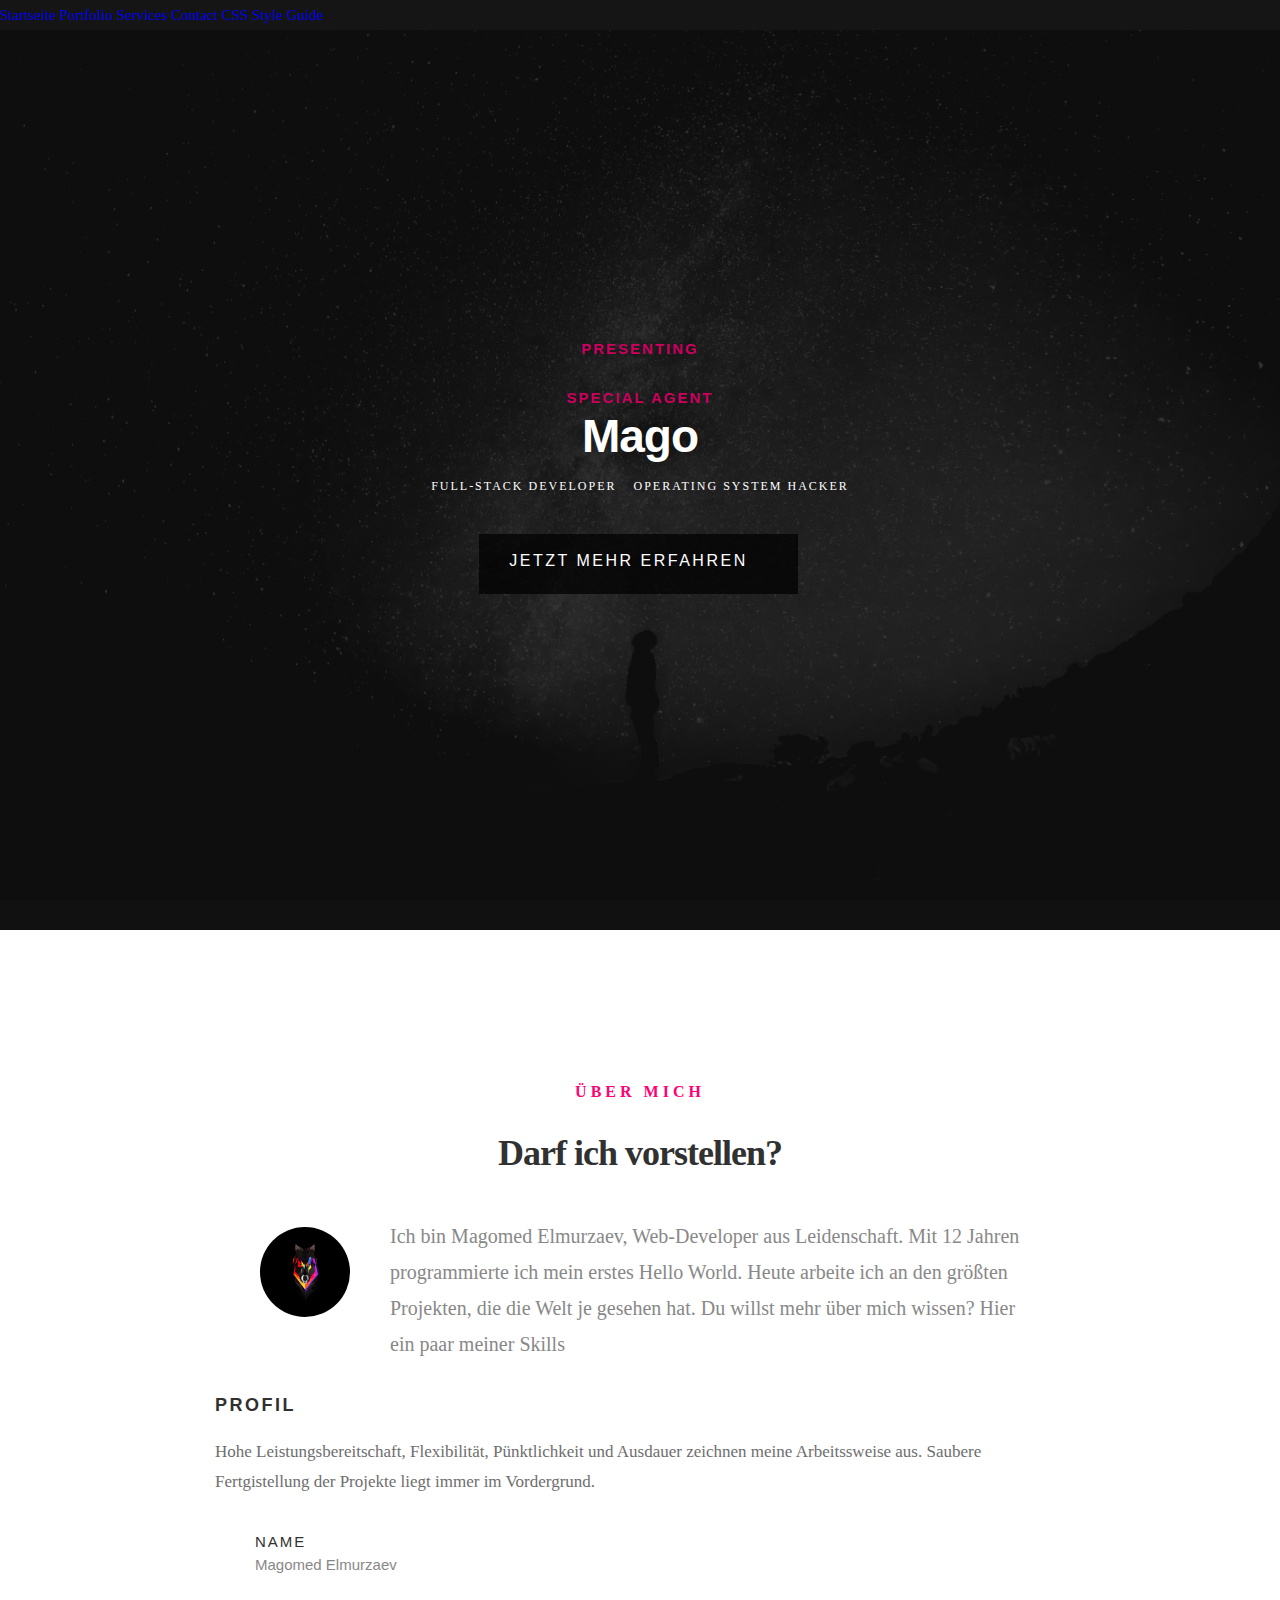
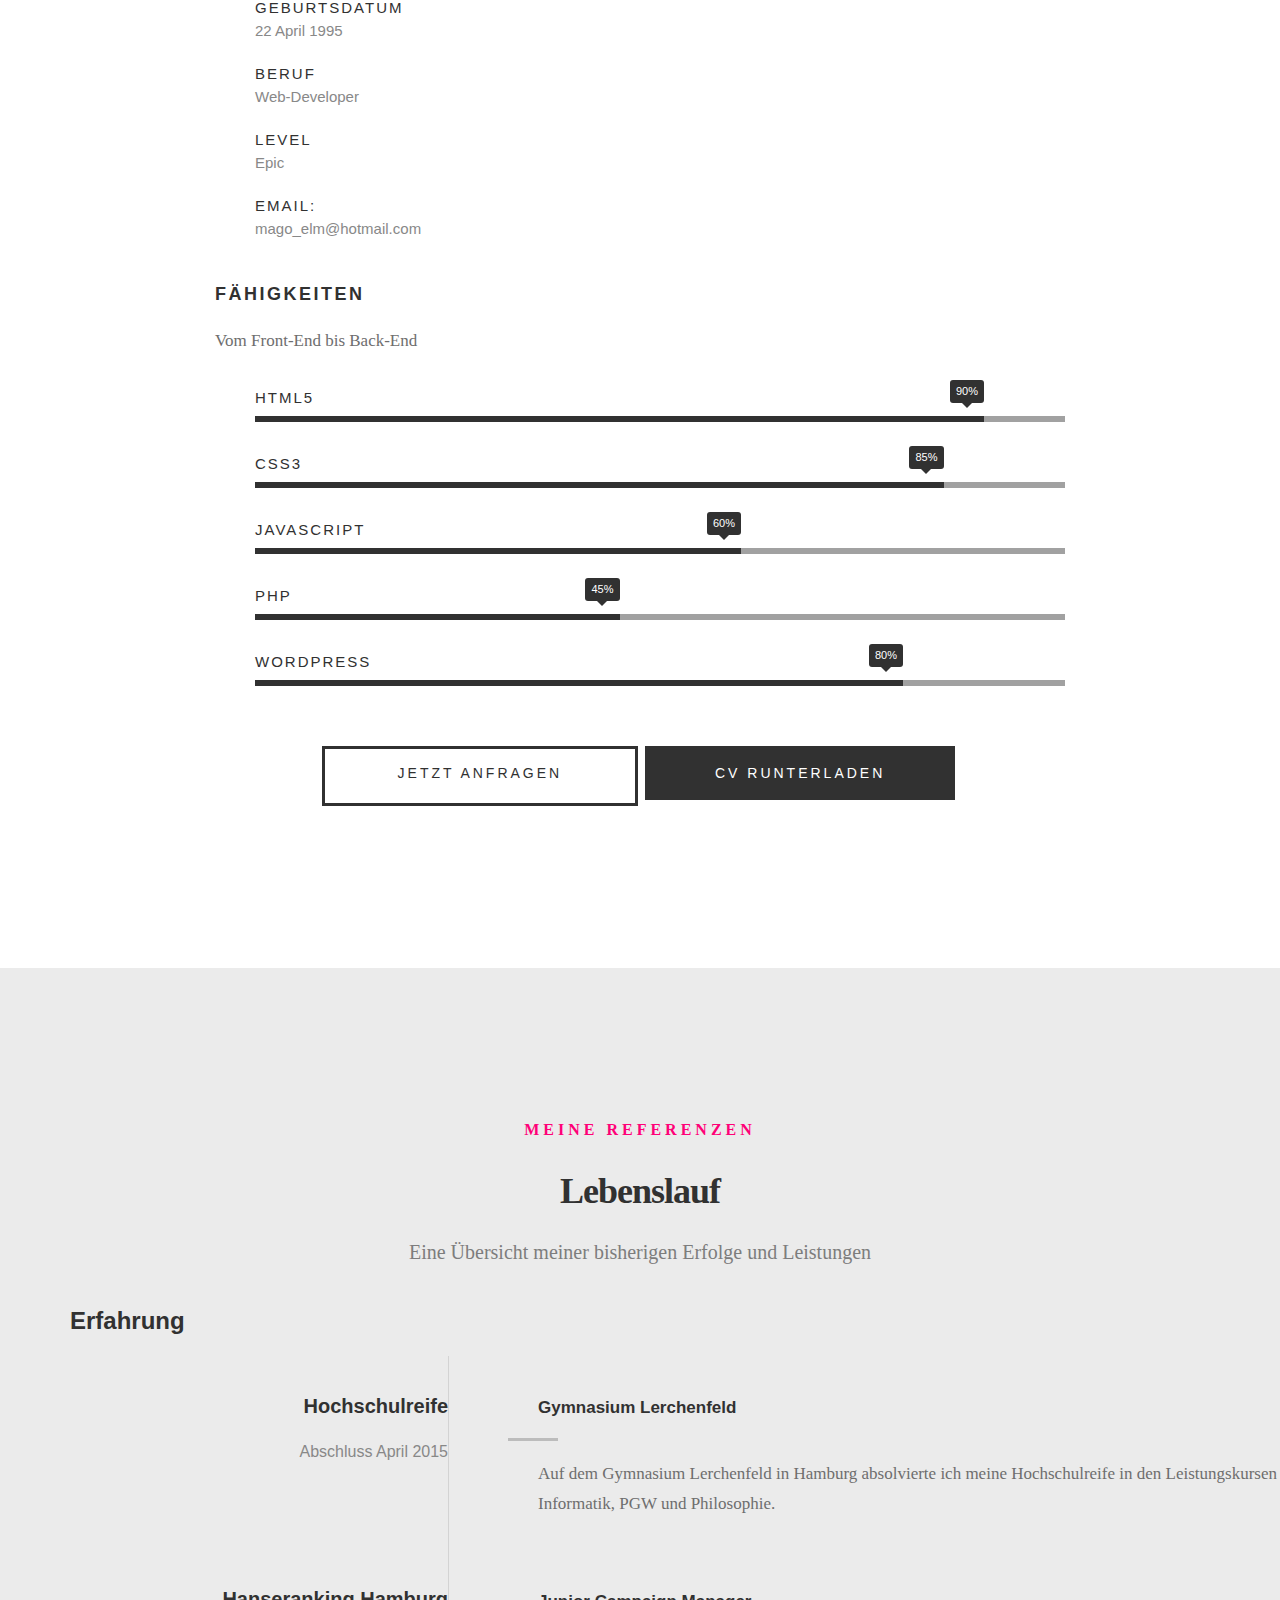
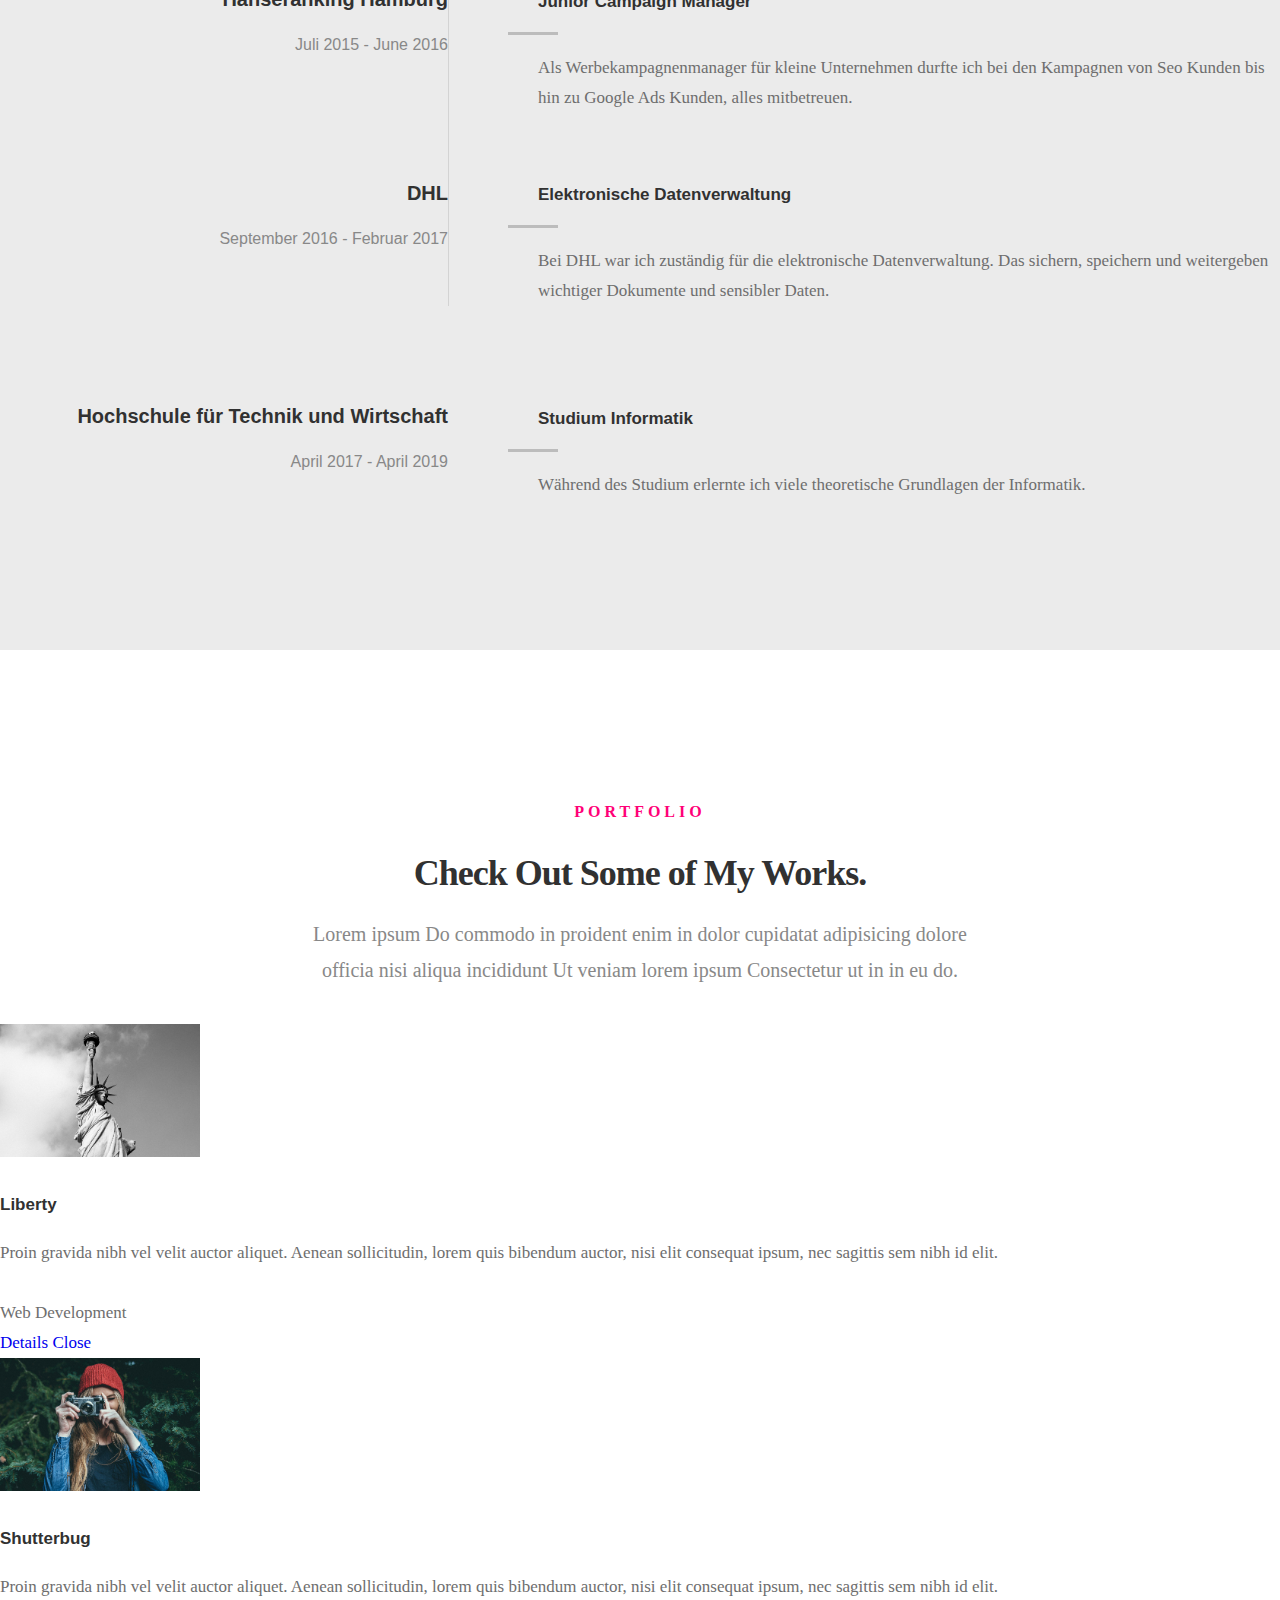
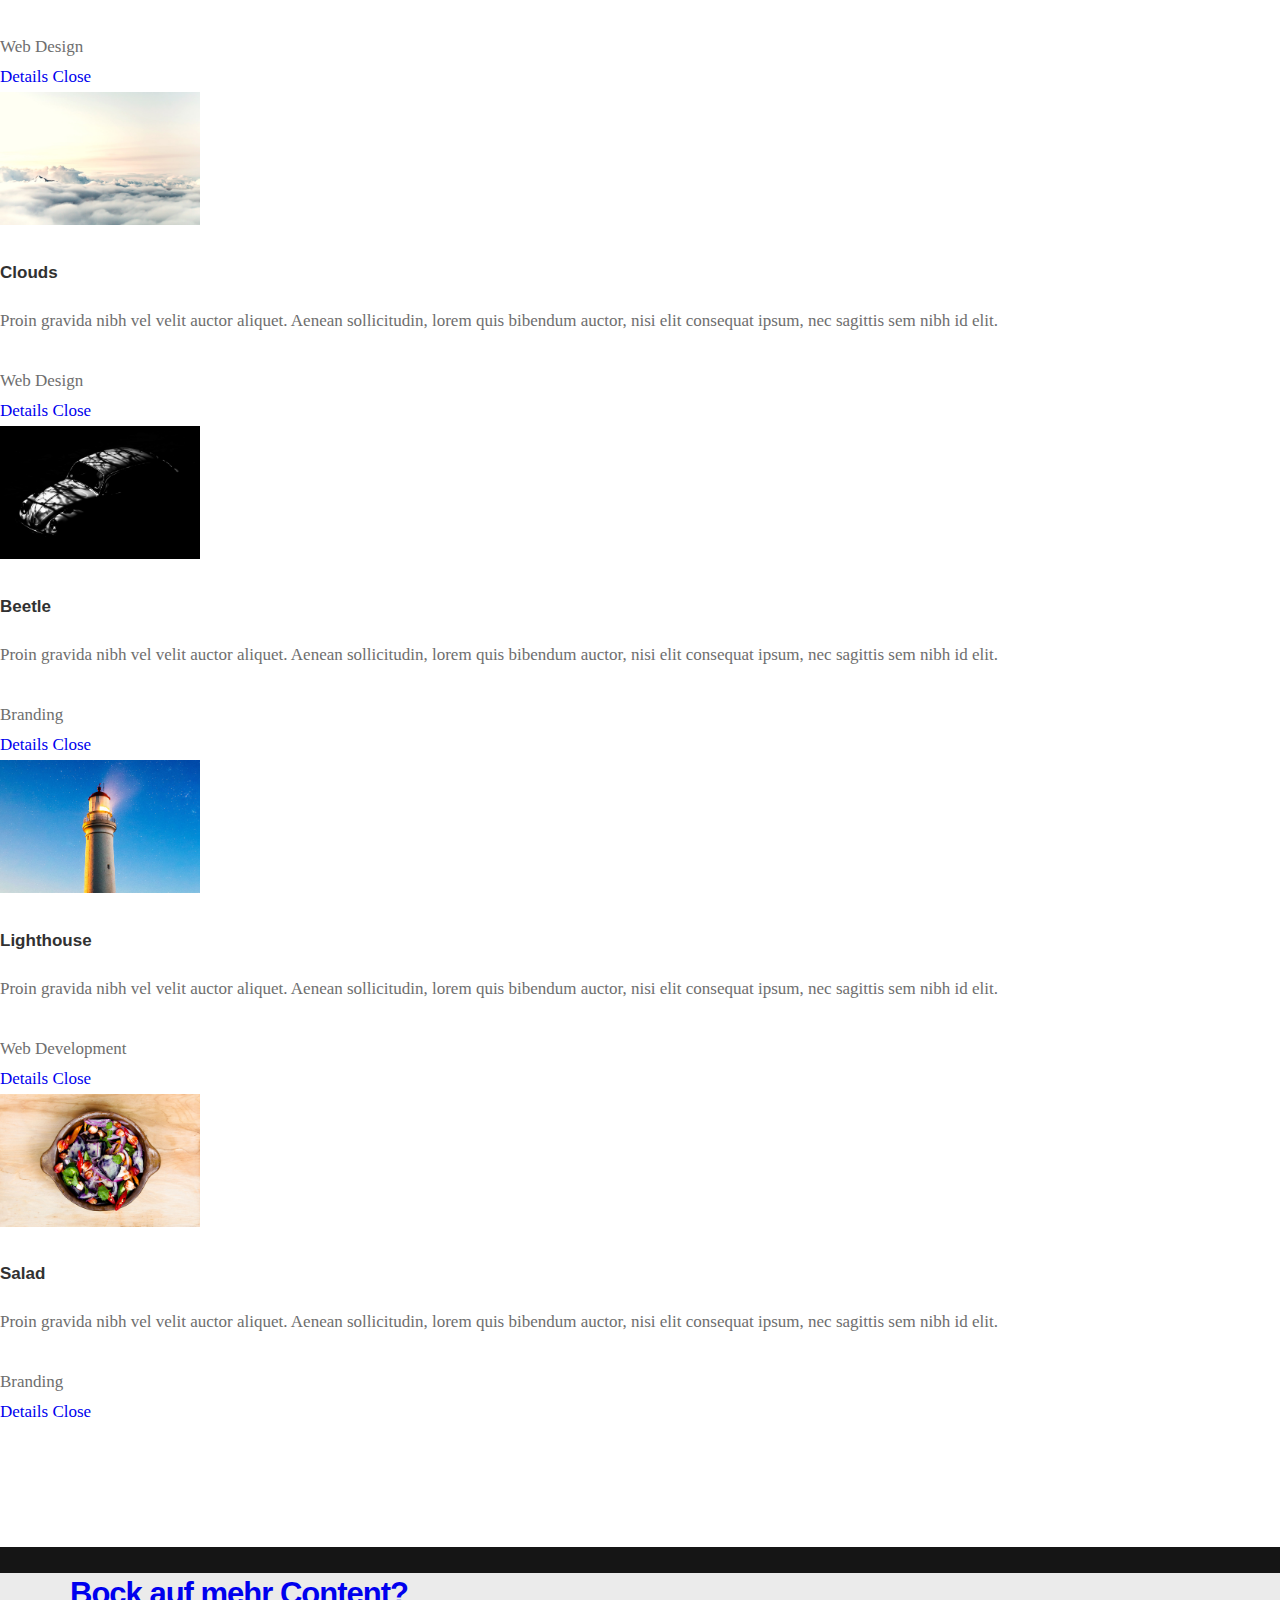
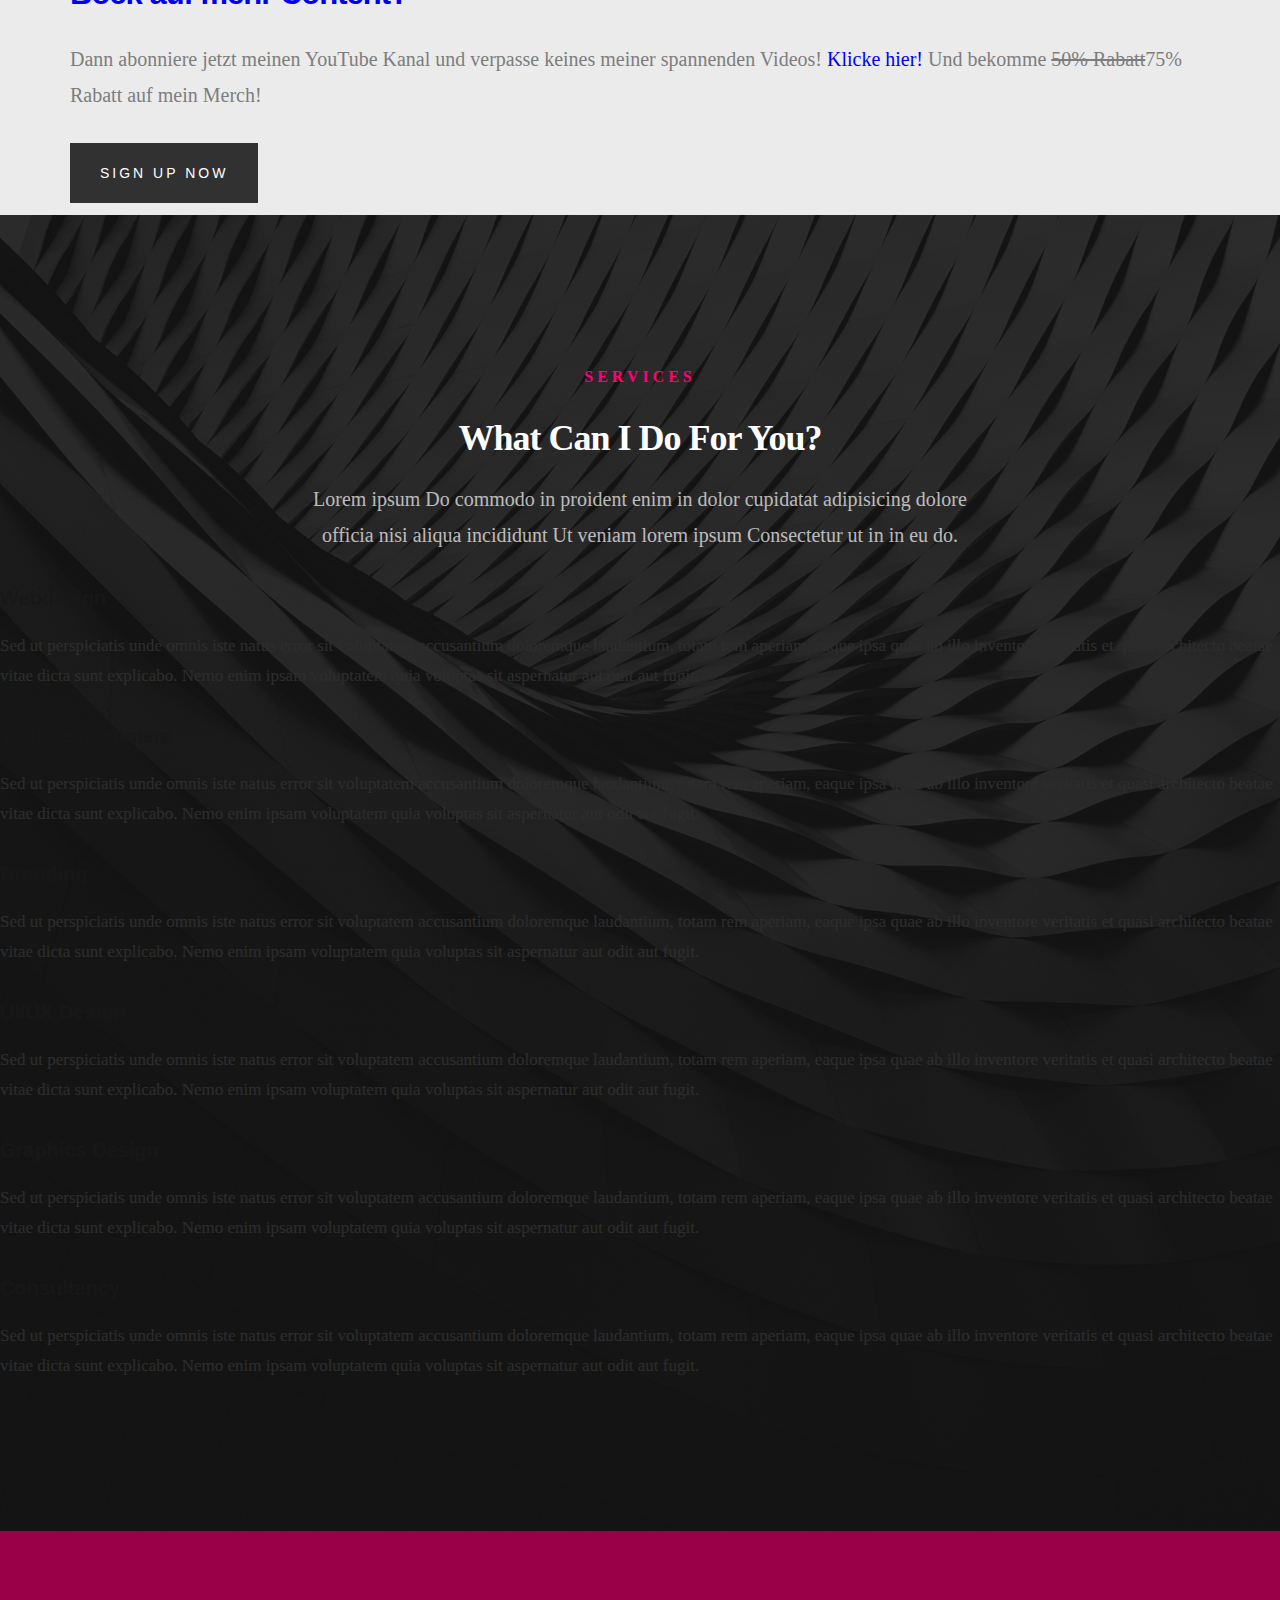
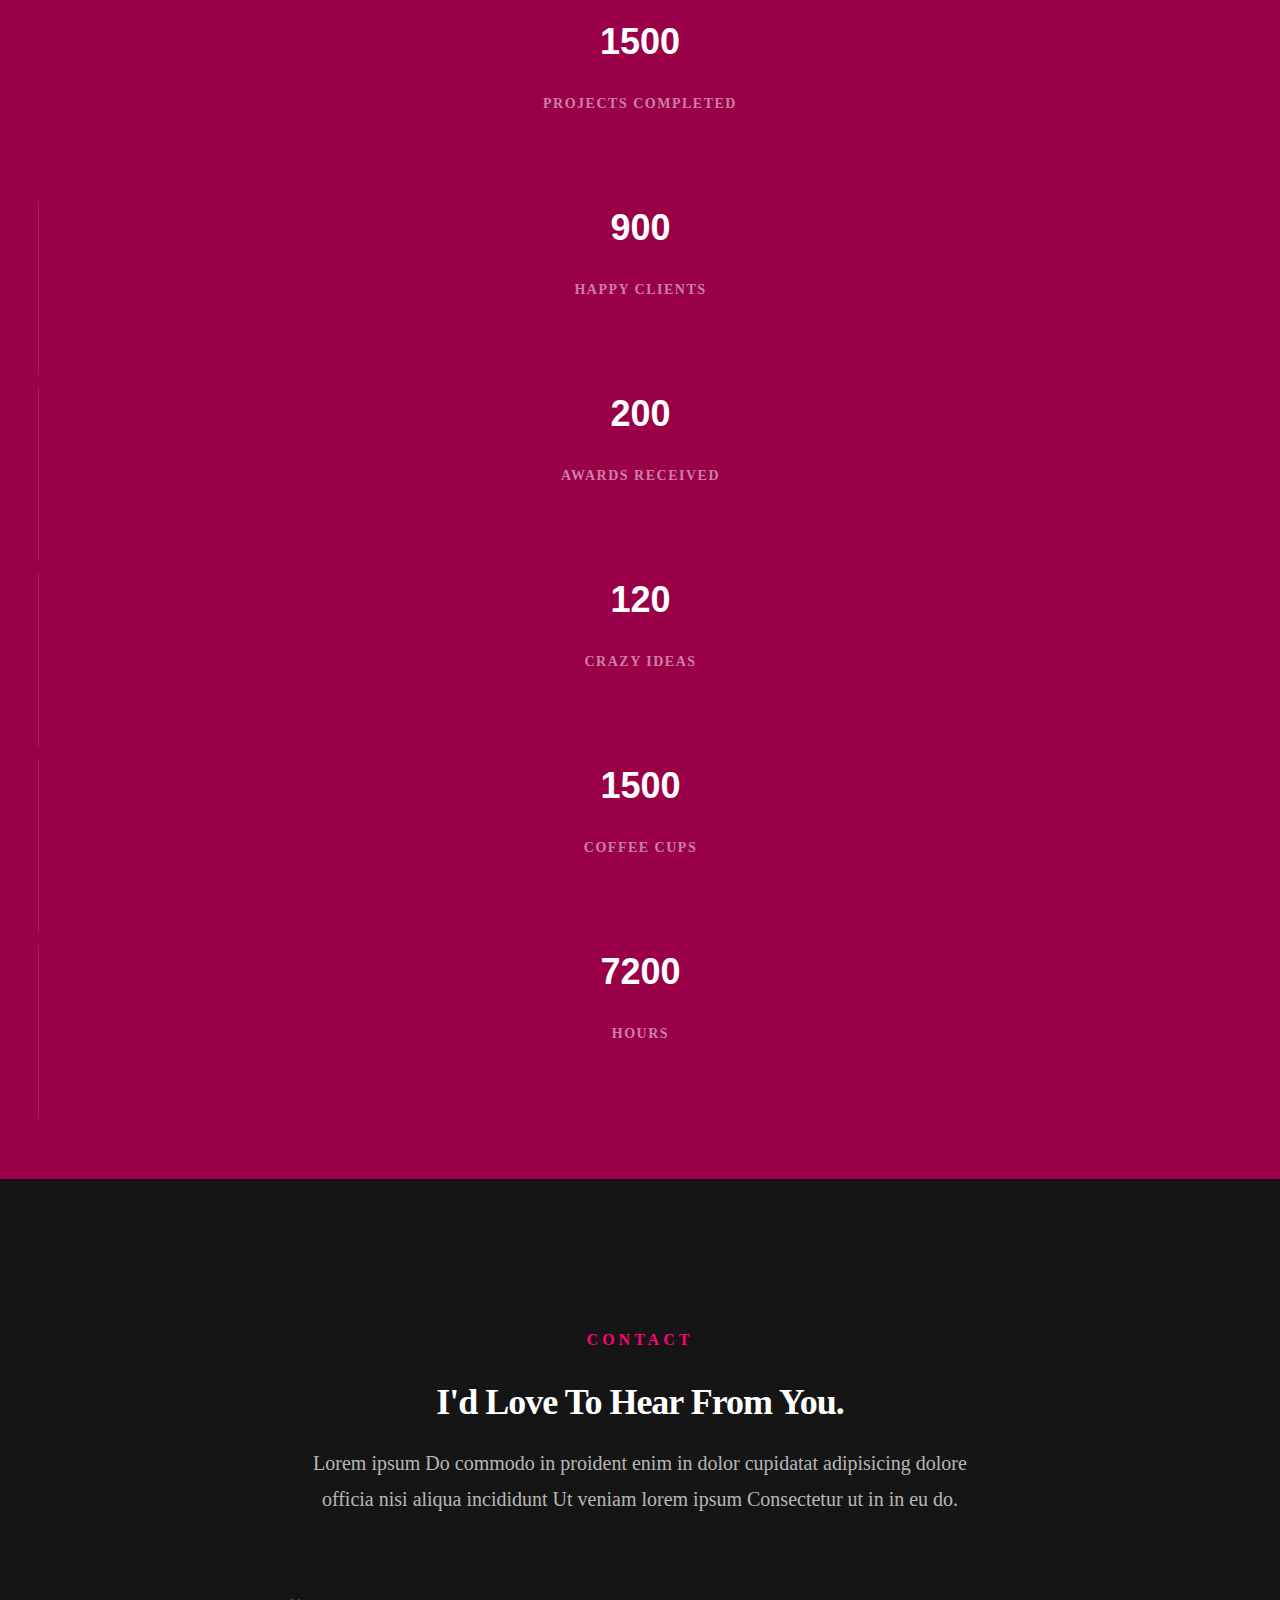
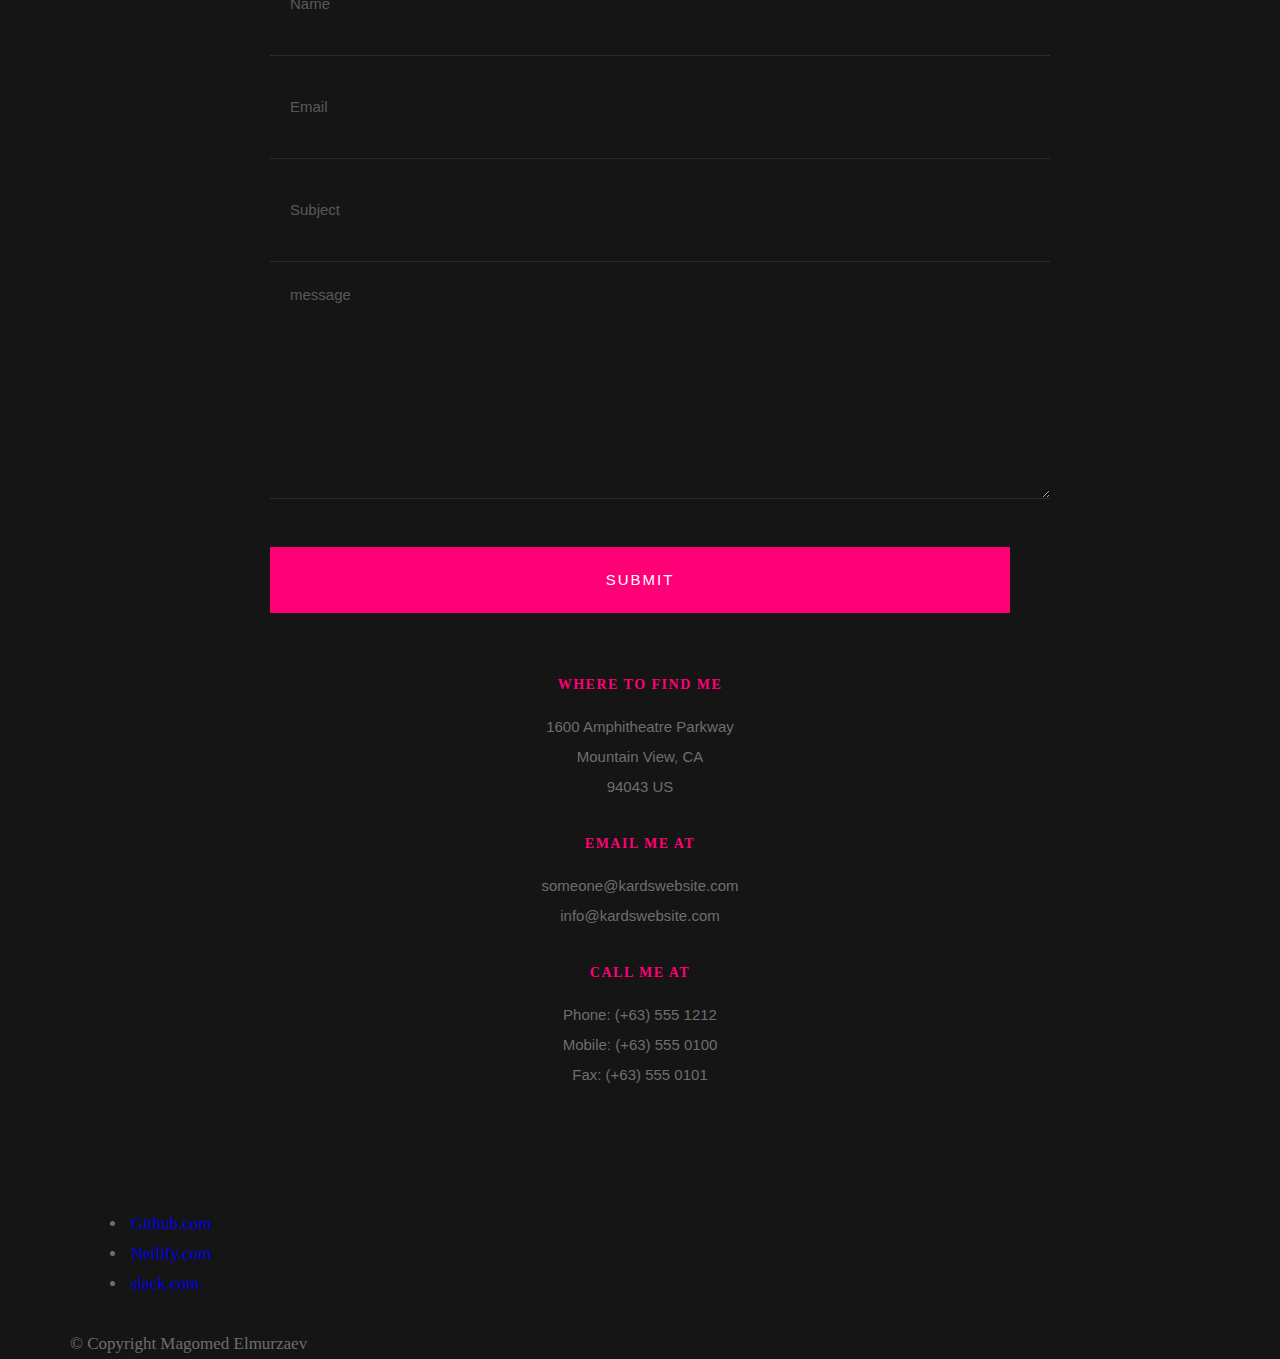
<file: Project Mago/index.html>
<!DOCTYPE html>
<html lang="zxx"> 
<head>

   
   <meta charset="utf-8">
	<title>King of Developing</title>
	<meta name="description" content="">  
	<meta name="author" content="">
	<meta name="viewport" content="width=device-width, initial-scale=1, maximum-scale=1">

 
   <link rel="stylesheet" href="css/base.css">  
   <link rel="stylesheet" href="css/main.css">   

 
   
	<link rel="icon" type="image/jpg" href="FreeWolfGamingBackgrounds/2728343.jpg">

</head>

<body id="top">

   <header>   	
   	 	
	<nav>
		<div class="navi">
			<a href="#intro"  title="" >Startseite</a>
			<a href="index.html" title="" >Portfolio</a>
			<a href="index.html" title="" >Services</a>
			<a href="#contact" title="" >Contact</a>
			<a href="styles.html" title="" >CSS Style Guide</a>
		</div>
	 </nav> 
		
   </header> 

	 <!-- Intro -->

   <section id="intro">   

   	<div class="intro-overlay"></div>	

   	<div class="intro-content">
   		

   			<div>

	   			<h5>Presenting</h5>
				   <h5>Special Agent</h5>
				</div>
	   		<div>	
				   <h1>Mago</h1>
				   

	   			<p class="intro-position">
	   				<span>Full-Stack Developer</span>
	   				<span>Operating System Hacker</span> 
	   			</p>

	   			<a class="button" href="#übermich" title="">Jetzt mehr erfahren</a>

	   		</div>  
   			
   		</div>   		 		
     	

   </section> 


   <!-- über mich section -->
   <section id="übermich">  

   	<div class="row section-intro">
   		<div >

   			<h5>Über mich</h5>
   			<h1>Darf ich vorstellen?</h1>

   			<div class="intro-info">

   				<img src="FreeWolfGamingBackgrounds/1726234.webp" alt="Profile Picture">

   				<p class="lead">Ich bin Magomed Elmurzaev, Web-Developer aus Leidenschaft. Mit 12 Jahren programmierte ich mein erstes Hello World. Heute arbeite ich an den größten Projekten, die die Welt je gesehen hat. Du willst mehr über mich wissen? Hier ein paar meiner Skills  </p>
   			</div>   			

   		</div>   		
   	</div> 

    
	<!-- Profil-->    
   	<div class="row übermich-content">

   		<div>

   			<h3>Profil</h3>
   			<p>Hohe Leistungsbereitschaft, Flexibilität, Pünktlichkeit und Ausdauer zeichnen meine Arbeitssweise aus. Saubere Fertgistellung der Projekte liegt immer im Vordergrund.</p>

   			<ul class="info-list">
   				<li>
   					<strong>Name</strong>
   					<span>Magomed Elmurzaev</span>
   				</li>
   				<li>
   					<strong>Geburtsdatum</strong>
   					<span>22 April 1995</span>
   				</li>
   				<li>
   					<strong>Beruf</strong>
   					<span>Web-Developer</span>
   				</li>
   				<li>
   					<strong>Level</strong>
   					<span>Epic</span>
   				</li>
   				<li>
   					<strong>Email:</strong>
   					<span>mago_elm@hotmail.com</span>
   				</li>

   			</ul> 

   		</div>
<!-- Fähigkeiten-->   

   		<div class="col-six tab-full">

   			<h3>Fähigkeiten</h3>
   			<p>Vom Front-End bis Back-End</p>

				<ul class="skill-bars">
				   <li>
				   	<div class="progress percent90"><span>90%</span></div>
				   	<strong>HTML5</strong>
				   </li>
				   <li>
				   	<div class="progress percent85"><span>85%</span></div>
				   	<strong>CSS3</strong>
				   </li>
				   <li>
				   	<div class="progress percent60"><span>60%</span></div>
				   	<strong>JavaScript</strong>
				   </li>
				   <li>
				   	<div class="progress percent45"><span>45%</span></div>
				   	<strong>PHP</strong>
				   </li>
				   <li>

				   	<div class="progress percent80"><span>80%</span></div>
				   	<strong>Wordpress</strong>
				   </li>
      
				</ul>	

   		</div>

   	</div>

   	<div class="row button-section">
   		<div >
   			<a href="#contact" title="Hire Me" class="button stroke smoothscroll">Jetzt anfragen</a>
   			<a href="#" title="Download CV" class="button button-primary">CV runterladen</a>
   		</div>   		
   	</div>

   </section> 


   <!-- Lebenslauf Section
   ================================================== -->
	<section id="lebenslauf" class="grey-section">

		<div class="row section-intro">
   		<div >

   			<h5>Meine Referenzen</h5>
   			<h1>Lebenslauf</h1>

   			<p class="lead">Eine Übersicht meiner bisherigen Erfolge und Leistungen</p>

   		</div>   		
   	</div> 

 <!-- Erfahurung -->
   	<div>

   		<div class="row resume-timeline">

   			<h2>Erfahrung</h2>

   		</div>

	</div>

   			<div class="timeline-wrap">

   				<div class="timeline-block">

	   			

	   				<div class="timeline-header">
	   					<h3>Hochschulreife</h3>
	   					<p>Abschluss April 2015</p>
	   				</div>

	   				<div class="timeline-content">
	   					<h4>Gymnasium Lerchenfeld</h4>
	   					<p>Auf dem Gymnasium Lerchenfeld in Hamburg absolvierte ich meine Hochschulreife in den Leistungskursen Informatik, PGW und Philosophie.</p>
	   				</div>

	   			</div>

	   			<div class="timeline-block">


	   				<div class="timeline-header">
	   					<h3>Hanseranking Hamburg</h3>
	   					<p>Juli 2015 - June 2016</p>
	   				</div>

	   				<div class="timeline-content">
	   					<h4>Junior Campaign Manager</h4>
	   					<p>Als Werbekampagnenmanager für kleine Unternehmen durfte ich bei den Kampagnen von Seo Kunden bis hin zu Google Ads Kunden, alles mitbetreuen. </p>
	   				</div>

	   			</div>

	   			<div class="timeline-block">

	   			<div class="timeline-header">
	   					<h3>DHL</h3>
	   					<p>September 2016 - Februar 2017</p>
	   				</div>

	   				<div class="timeline-content">
	   					<h4>Elektronische Datenverwaltung</h4>
	   					<p>Bei DHL war ich zuständig für die elektronische Datenverwaltung. Das sichern, speichern und weitergeben wichtiger Dokumente und sensibler Daten.</p>
	   				</div>

	   			</div> 

   			</div> 			


	            <div class="timeline-block">

	   			<div class="timeline-header">
	   					<h3>Hochschule für Technik und Wirtschaft</h3>
	   					<p>April 2017 - April 2019</p>
	   				</div>

	   				<div class="timeline-content">
	   					<h4>Studium Informatik</h4>
	   					<p>Während des Studium erlernte ich viele theoretische Grundlagen der Informatik.</p>
	   				</div>

	   			</div> 

			

   		


   	
</section> 


	<!-- Portfolio Section
   ================================================== -->
	<section id="portfolio">

		<div class="row section-intro">
   		<div >

   			<h5>Portfolio</h5>
   			<h1>Check Out Some of My Works.</h1>

   			<p class="lead">Lorem ipsum Do commodo in proident enim in dolor cupidatat adipisicing dolore officia nisi aliqua incididunt Ut veniam lorem ipsum Consectetur ut in in eu do.</p>

   		</div>   		
   	</div> <!-- /section-intro--> 

	            <!-- img part
	            ============================================================= -->
	            <div>	

				     	<div class="media">
				     		<img src="images/portfolio/modals/m-liberty.jpg" alt="" width="200"/>
				     	</div>      	

					   <div class="description-box">
					      <h4>Liberty</h4>		      
					      <p>Proin gravida nibh vel velit auctor aliquet. Aenean sollicitudin, lorem quis bibendum auctor, nisi elit consequat ipsum, nec sagittis sem nibh id elit.</p>

					      <div class="categories">Web Development</div>			               
					   </div>

			         <div class="link-box">
			            <a href="http://www.behance.net">Details</a>
					      <a href="#" class="popup-modal-dismiss">Close</a>
			         </div>		      

				   </div> <!-- /modal-01 -->

				   <div id="modal-02" class="popup-modal slider mfp-hide">	

				     	<div class="media">
				     		<img src="images/portfolio/modals/m-shutterbug.jpg" alt="" width="200"/>
				     	</div>      	

					   <div class="description-box">
					      <h4>Shutterbug</h4>		      
					      <p>Proin gravida nibh vel velit auctor aliquet. Aenean sollicitudin, lorem quis bibendum auctor, nisi elit consequat ipsum, nec sagittis sem nibh id elit.</p>

					      <div class="categories">Web Design</div>			               
					   </div>

			         <div class="link-box">
			            <a href="http://www.behance.net">Details</a>
					      <a href="#" class="popup-modal-dismiss">Close</a>
			         </div>		      

				   </div> <!-- /modal-02 -->

				   <div id="modal-03" class="popup-modal slider mfp-hide">	

				     	<div class="media">
				     		<img src="images/portfolio/modals/m-clouds.jpg" alt="" width="200"/>
				     	</div>      	

					   <div class="description-box">
					      <h4>Clouds</h4>		      
					      <p>Proin gravida nibh vel velit auctor aliquet. Aenean sollicitudin, lorem quis bibendum auctor, nisi elit consequat ipsum, nec sagittis sem nibh id elit.</p>

					      <div class="categories">Web Design</div>			               
					   </div>

			         <div class="link-box">
			            <a href="http://www.behance.net">Details</a>
					      <a href="#" class="popup-modal-dismiss">Close</a>
			         </div>		      

				   </div> <!-- /modal-03 -->

				   <div id="modal-04" class="popup-modal slider mfp-hide">	

				     	<div class="media">
				     		<img src="images/portfolio/modals/m-beetle.jpg" alt="" width="200"/>
				     	</div>      	

					   <div class="description-box">
					      <h4>Beetle</h4>		      
					      <p>Proin gravida nibh vel velit auctor aliquet. Aenean sollicitudin, lorem quis bibendum auctor, nisi elit consequat ipsum, nec sagittis sem nibh id elit.</p>

					      <div class="categories">Branding</div>			               
					   </div>

			         <div class="link-box">
			            <a href="http://www.behance.net">Details</a>
					      <a href="#" class="popup-modal-dismiss">Close</a>
			         </div>		      

				   </div> <!-- /modal-04 -->

				   <div id="modal-05" class="popup-modal slider mfp-hide">	

				     	<div class="media">
				     		<img src="images/portfolio/modals/m-lighthouse.jpg" alt="" width="200"/>
				     	</div>      	

					   <div class="description-box">
					      <h4>Lighthouse</h4>		      
					      <p>Proin gravida nibh vel velit auctor aliquet. Aenean sollicitudin, lorem quis bibendum auctor, nisi elit consequat ipsum, nec sagittis sem nibh id elit.</p>

					      <div class="categories">Web Development</div>			               
					   </div>

			         <div class="link-box">
			            <a href="http://www.behance.net">Details</a>
					      <a href="#" class="popup-modal-dismiss">Close</a>
			         </div>		      

				   </div> <!-- /modal-05 -->

				   <div id="modal-06" class="popup-modal slider mfp-hide">	

				     	<div class="media">
				     		<img src="images/portfolio/modals/m-salad.jpg" alt="" width="200" />
				     	</div>      	

					   <div class="description-box">
					      <h4>Salad</h4>		      
					      <p>Proin gravida nibh vel velit auctor aliquet. Aenean sollicitudin, lorem quis bibendum auctor, nisi elit consequat ipsum, nec sagittis sem nibh id elit.</p>

					      <div class="categories">Branding</div>			               
					   </div>

			         <div class="link-box">
			            <a href="http://www.behance.net">Details</a>
					      <a href="#" class="popup-modal-dismiss">Close</a>
			         </div>		      

				   </div> 
		
	</section> 


	<!-- CTA Section
   ================================================== -->
	<section id="cta" class="grey-section">

   	<div class="row cta-content">

   		<div>  

	     		<h2 class="h01"><a href="https://www.hamburgerding.de/esport?lang=en">Bock auf mehr Content? </a></h2>

		      <p class="lead">
		      Dann abonniere jetzt meinen YouTube Kanal und verpasse keines meiner spannenden Videos! <a href="https://www.hamburgerding.de/esport?lang=en"><span>Klicke hier!</span></a>
				Und bekomme <s>50% Rabatt</s>75% Rabatt auf mein Merch!
			
				</p>

				<div>
			      <a class="button button-primary large" href="https://www.youtube.com/c/MMAGO1">Sign Up Now</a>
		      </div>		     	

   		</div>

   	</div> <!-- /cta-content -->

   </section> <!-- /cta --> 

	
	<!-- services Section
   ================================================== -->
	<section id="services">

		<div class="overlay"></div>

		<div class="row section-intro">
   		<div >

   			<h5>Services</h5>
   			<h1>What Can I Do For You?</h1>

   			<p class="lead">Lorem ipsum Do commodo in proident enim in dolor cupidatat adipisicing dolore officia nisi aliqua incididunt Ut veniam lorem ipsum Consectetur ut in in eu do.</p>

   		</div>   		
   	</div> 

   	<div>

   		<div>

	      	<div class="service">	

	      		<span class="icon"><i class="icon-earth"></i></span>            

	            <div class="service-content">	

	            	 <h3>Webdesign</h3>

		            <p class="desc">Sed ut perspiciatis unde omnis iste natus error sit voluptatem accusantium doloremque laudantium, totam rem aperiam, eaque ipsa quae ab illo inventore veritatis et quasi architecto beatae vitae dicta sunt explicabo. Nemo enim ipsam voluptatem quia voluptas sit aspernatur aut odit aut fugit.
	         		</p>
	         		
	         	</div> 	         	 

				</div> <!-- /service -->

				<div class="service">	

					<span class="icon"><i class="icon-window"></i></span>                          

	            <div class="service-content">	

	            	<h3>Web Development</h3>  

		            <p class="desc">Sed ut perspiciatis unde omnis iste natus error sit voluptatem accusantium doloremque laudantium, totam rem aperiam, eaque ipsa quae ab illo inventore veritatis et quasi architecto beatae vitae dicta sunt explicabo. Nemo enim ipsam voluptatem quia voluptas sit aspernatur aut odit aut fugit.
	         		</p>

	            </div>	                          

			   </div> <!-- /service -->

			   <div class="service">

			   	<span class="icon"><i class="icon-paint-brush"></i></span>		            

	            <div class="service-content">

	            	<h3>Branding</h3>

		            <p class="desc">Sed ut perspiciatis unde omnis iste natus error sit voluptatem accusantium doloremque laudantium, totam rem aperiam, eaque ipsa quae ab illo inventore veritatis et quasi architecto beatae vitae dicta sunt explicabo. Nemo enim ipsam voluptatem quia voluptas sit aspernatur aut odit aut fugit.
	        			</p> 

	            </div> 	            	               

			   </div> <!-- /service -->

				<div class="service">

					<span class="icon"><i class="icon-toggles"></i></span>	              

	            <div class="service-content">

	            	<h3>UI/UX Design</h3>

		            <p class="desc">Sed ut perspiciatis unde omnis iste natus error sit voluptatem accusantium doloremque laudantium, totam rem aperiam, eaque ipsa quae ab illo inventore veritatis et quasi architecto beatae vitae dicta sunt explicabo. Nemo enim ipsam voluptatem quia voluptas sit aspernatur aut odit aut fugit.
	         		</p> 
	         		
	            </div>                

				</div> <!-- /service -->

			   <div class="service">

			   	<span class="icon"><i class="icon-image"></i></span>	            

	            <div class="service-content">

	            	<h3>Graphics Design</h3>

		            <p class="desc">Sed ut perspiciatis unde omnis iste natus error sit voluptatem accusantium doloremque laudantium, totam rem aperiam, eaque ipsa quae ab illo inventore veritatis et quasi architecto beatae vitae dicta sunt explicabo. Nemo enim ipsam voluptatem quia voluptas sit aspernatur aut odit aut fugit.
	        			</p> 

	            </div>	               

			   </div> <!-- /service -->

			   <div class="service">

			   	<span class="icon"><i class="icon-chat"></i></span>	   	           

	            <div class="service-content">

	            	 <h3>Consultancy</h3>

		            <p class="desc">Sed ut perspiciatis unde omnis iste natus error sit voluptatem accusantium doloremque laudantium, totam rem aperiam, eaque ipsa quae ab illo inventore veritatis et quasi architecto beatae vitae dicta sunt explicabo. Nemo enim ipsam voluptatem quia voluptas sit aspernatur aut odit aut fugit.
	        			</p> 
	        			
	            </div>	               

			   </div> <!-- /service -->

	      </div> <!-- /services-list -->
   		
   	</div> <!-- /services-content -->
		
	</section> <!-- /services -->	


	<!-- stats Section
   ================================================== -->
	<section id="stats" class="count-up">

		<div class="row">
			<div >

				<div class="block-1-6 block-s-1-3 block-tab-1-2 block-mob-full stats-list">

					<div class="bgrid stat">

						<div class="icon-part">
							<i class="icon-pencil-ruler"></i>
						</div>

						<h3 class="stat-count">
							1500
						</h3>

						<h5 class="stat-title">
							Projects Completed
						</h5>

					</div> <!-- /stat -->					

					<div class="bgrid stat">

						<div class="icon-part">
							<i class="icon-users"></i>
						</div>

						<h3 class="stat-count">
							900
						</h3>

						<h5 class="stat-title">
							Happy Clients
						</h5>

					</div> <!-- /stat -->

					<div class="bgrid stat">

						<div class="icon-part">
							<i class="icon-badge"></i>
						</div>

						<h3 class="stat-count">
							200
						</h3>

						<h5 class="stat-title">
							Awards Received
						</h5>

					</div> <!-- /stat -->									

					<div class="bgrid stat">

						<div class="icon-part">
							<i class="icon-light-bulb"></i>
						</div>

						<h3 class="stat-count">
							120
						</h3>

						<h5 class="stat-title">
							Crazy Ideas
						</h5>

					</div> <!-- /stat -->

					<div class="bgrid stat">

						<div class="icon-part">
							<i class="icon-cup"></i>
						</div>

						<h3 class="stat-count">
							1500
						</h3>

						<h5 class="stat-title">
							Coffee Cups
						</h5>

					</div> <!-- /stat -->

					<div class="bgrid stat">

						<div class="icon-part">
							<i class="icon-clock"></i>
						</div>

						<h3 class="stat-count">
							7200
						</h3>

						<h5 class="stat-title">
							Hours
						</h5>

					</div> <!-- /stat -->

				</div> <!-- /stats-list -->

			</div> <!-- /twelve -->
		</div> <!-- /row -->

	</section> <!-- /stats -->

	
   <!-- contact
   ================================================== -->
	<section id="contact">

		<div class="row section-intro">
   		<div >

   			<h5>Contact</h5>
   			<h1>I'd Love To Hear From You.</h1>

   			<p class="lead">Lorem ipsum Do commodo in proident enim in dolor cupidatat adipisicing dolore officia nisi aliqua incididunt Ut veniam lorem ipsum Consectetur ut in in eu do.</p>

   		</div> 
   	</div> <!-- /section-intro -->

   	<div class="row contact-form">

   		<div >

            <!-- form -->
            <form name="contactForm" id="contactForm" method="post" action="none">
      			<fieldset>

                  <div class="form-field">
 						   <input name="contactName" type="text" id="contactName" placeholder="Name" value="" minlength="2" required="">
                  </div>
                  <div class="form-field">
	      			   <input name="contactEmail" type="email" id="contactEmail" placeholder="Email" value="" required="">
	               </div>
                  <div class="form-field">
	     				   <input name="contactSubject" type="text" id="contactSubject" placeholder="Subject" value="">
	               </div>                       
                  <div class="form-field">
	                 	<textarea name="contactMessage" id="contactMessage" placeholder="message" rows="10" cols="50" required=""></textarea>
	               </div>                      
                 <div class="form-field">
                     <button class="submitform">Submit</button>
                     <div id="submit-loader">
                        <div class="text-loader">Sending...</div>                             
       				      <div class="s-loader">
								  	<div class="bounce1"></div>
								  	<div class="bounce2"></div>
								  	<div class="bounce3"></div>
								</div>
							</div>
                  </div>

      			</fieldset>
      		</form> <!-- Form End -->

            <!-- contact-warning -->
            <div id="message-warning">            	
            </div>            
            <!-- contact-success -->
      		<div id="message-success">
               <i class="fa fa-check"></i>Your message was sent, thank you!<br>
      		</div>

         </div> <!-- /kl-eins -->
   		
   	</div> <!-- /contact-form -->

   	<div class="row contact-info">

   		<div class="col-four tab-full">

   			<div class="icon">
   				<i class="icon-pin"></i>
   			</div>

   			<h5>Where to find me</h5>

   			<p>
            1600 Amphitheatre Parkway<br>
            Mountain View, CA<br>
            94043 US
            </p>

   		</div>

   		<div class="col-four tab-full collapse">

   			<div class="icon">
   				<i class="icon-mail"></i>
   			</div>

   			<h5>Email Me At</h5>

   			<p>someone@kardswebsite.com<br>
			   	info@kardswebsite.com			     
			   </p>

   		</div>

   		<div class="col-four tab-full">

   			<div class="icon">
   				<i class="icon-phone"></i>
   			</div>

   			<h5>Call Me At</h5>

   			<p>Phone: (+63) 555 1212<br>
			   	Mobile: (+63) 555 0100<br>
			     	Fax: (+63) 555 0101
			   </p>

   		</div>
   		
   	</div> <!-- /contact-info -->
		
	</section> <!-- /contact -->


   <!-- footer
   ================================================== -->

   <footer>
     	<div class="row">

     		<div>

				<ul class="footer-social">        
					<li><a href="#"><i class="github">Github.com</i></a></li>
					<li><a href="#"><i class="netlify">Netlify.com</i></a></li>
					<li><a href="#"><i class="slack">slack.com</i></a></li>
				 </ul> 
	      		
	      </div>

      	<div>
	      	<div class="copyright">
		        	<span>© Copyright Magomed Elmurzaev</span> 
         	
		         </div>		                  
	      	</div>

      	</div>     	
   </footer>  


  

</body>

</html>
</file>
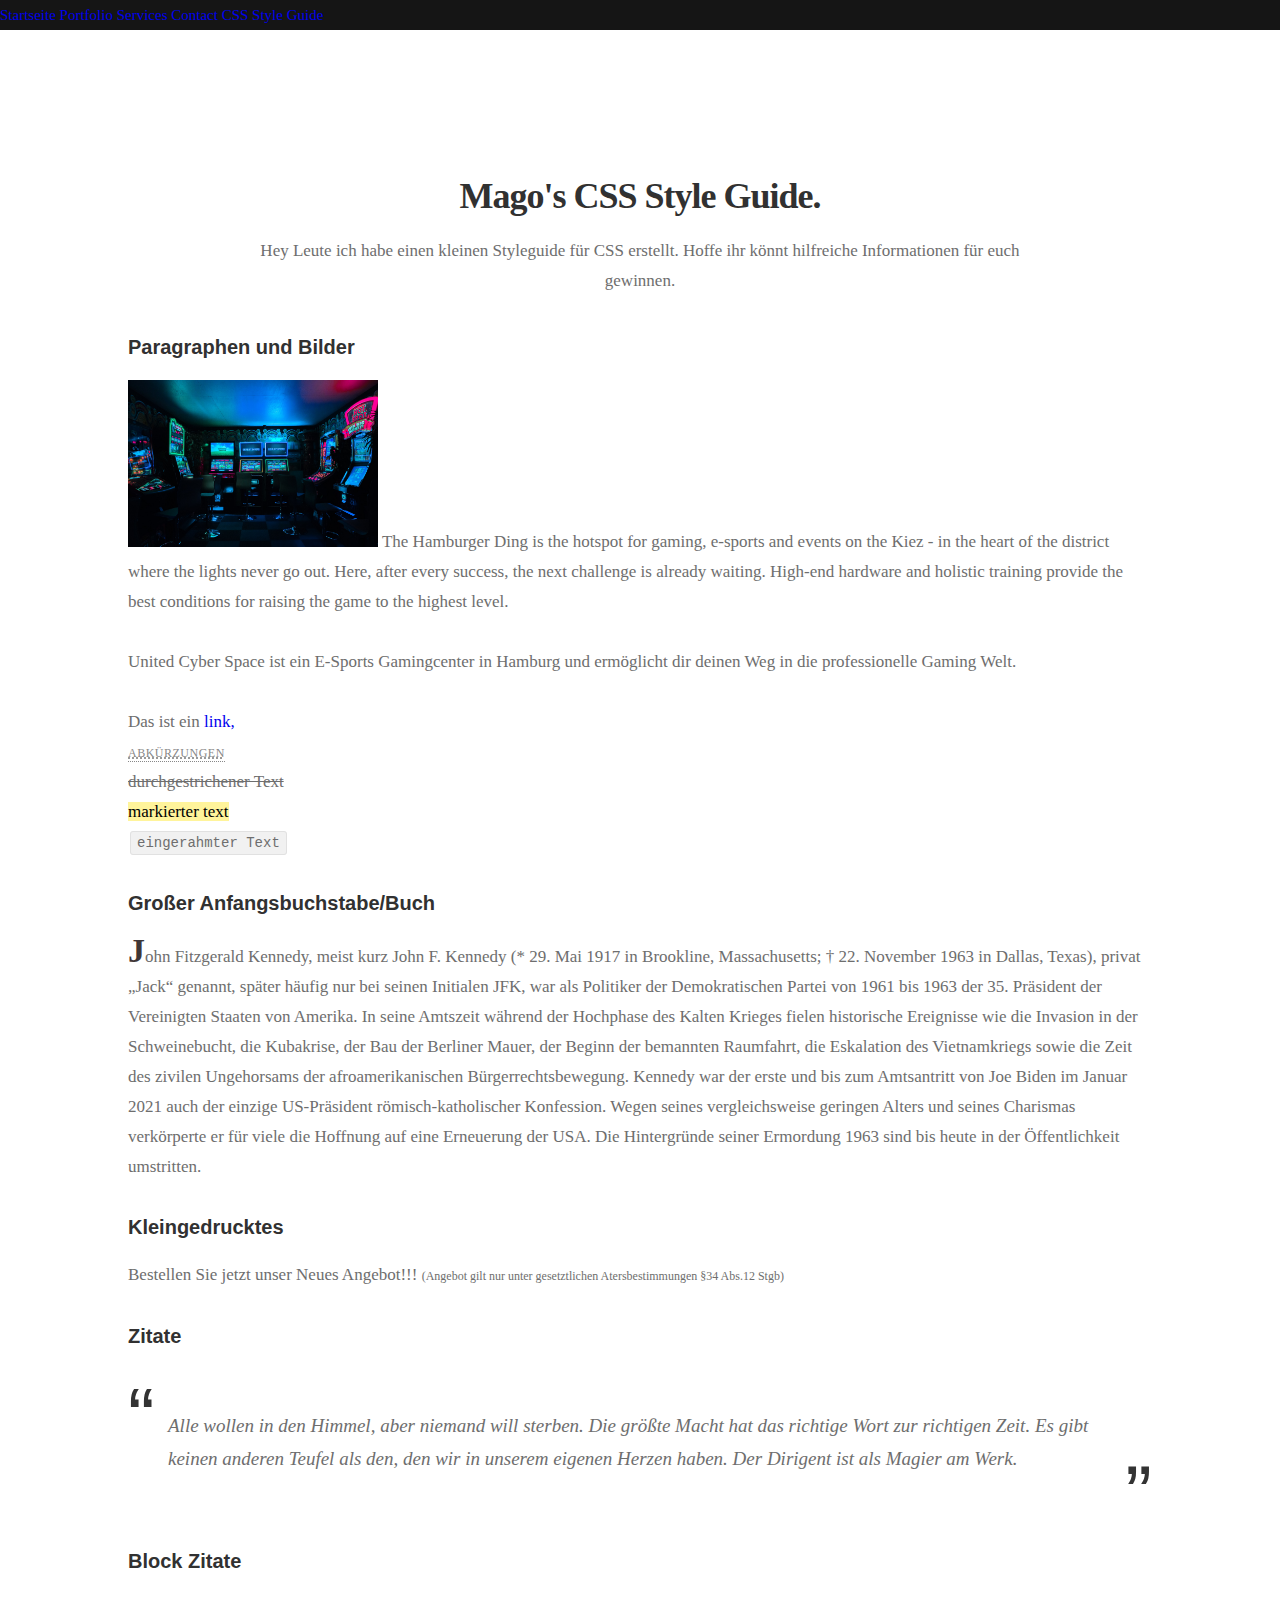
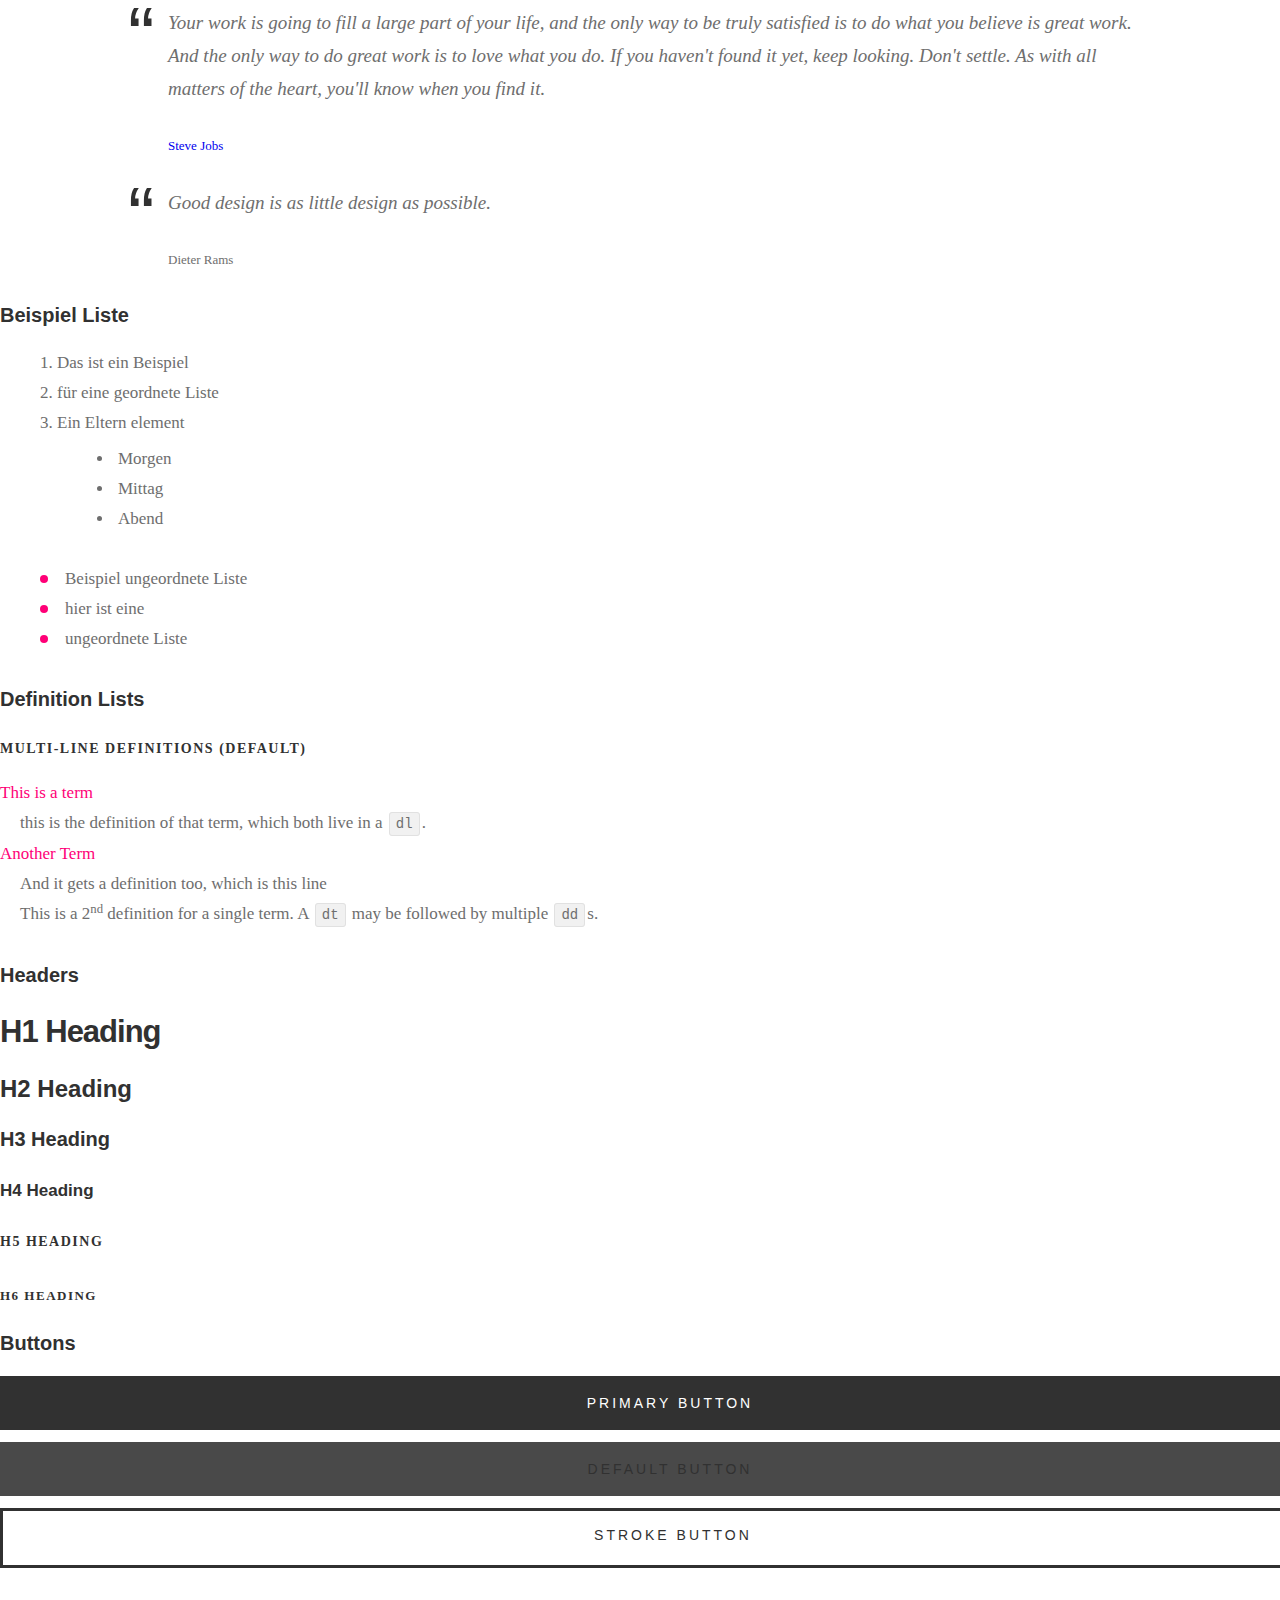
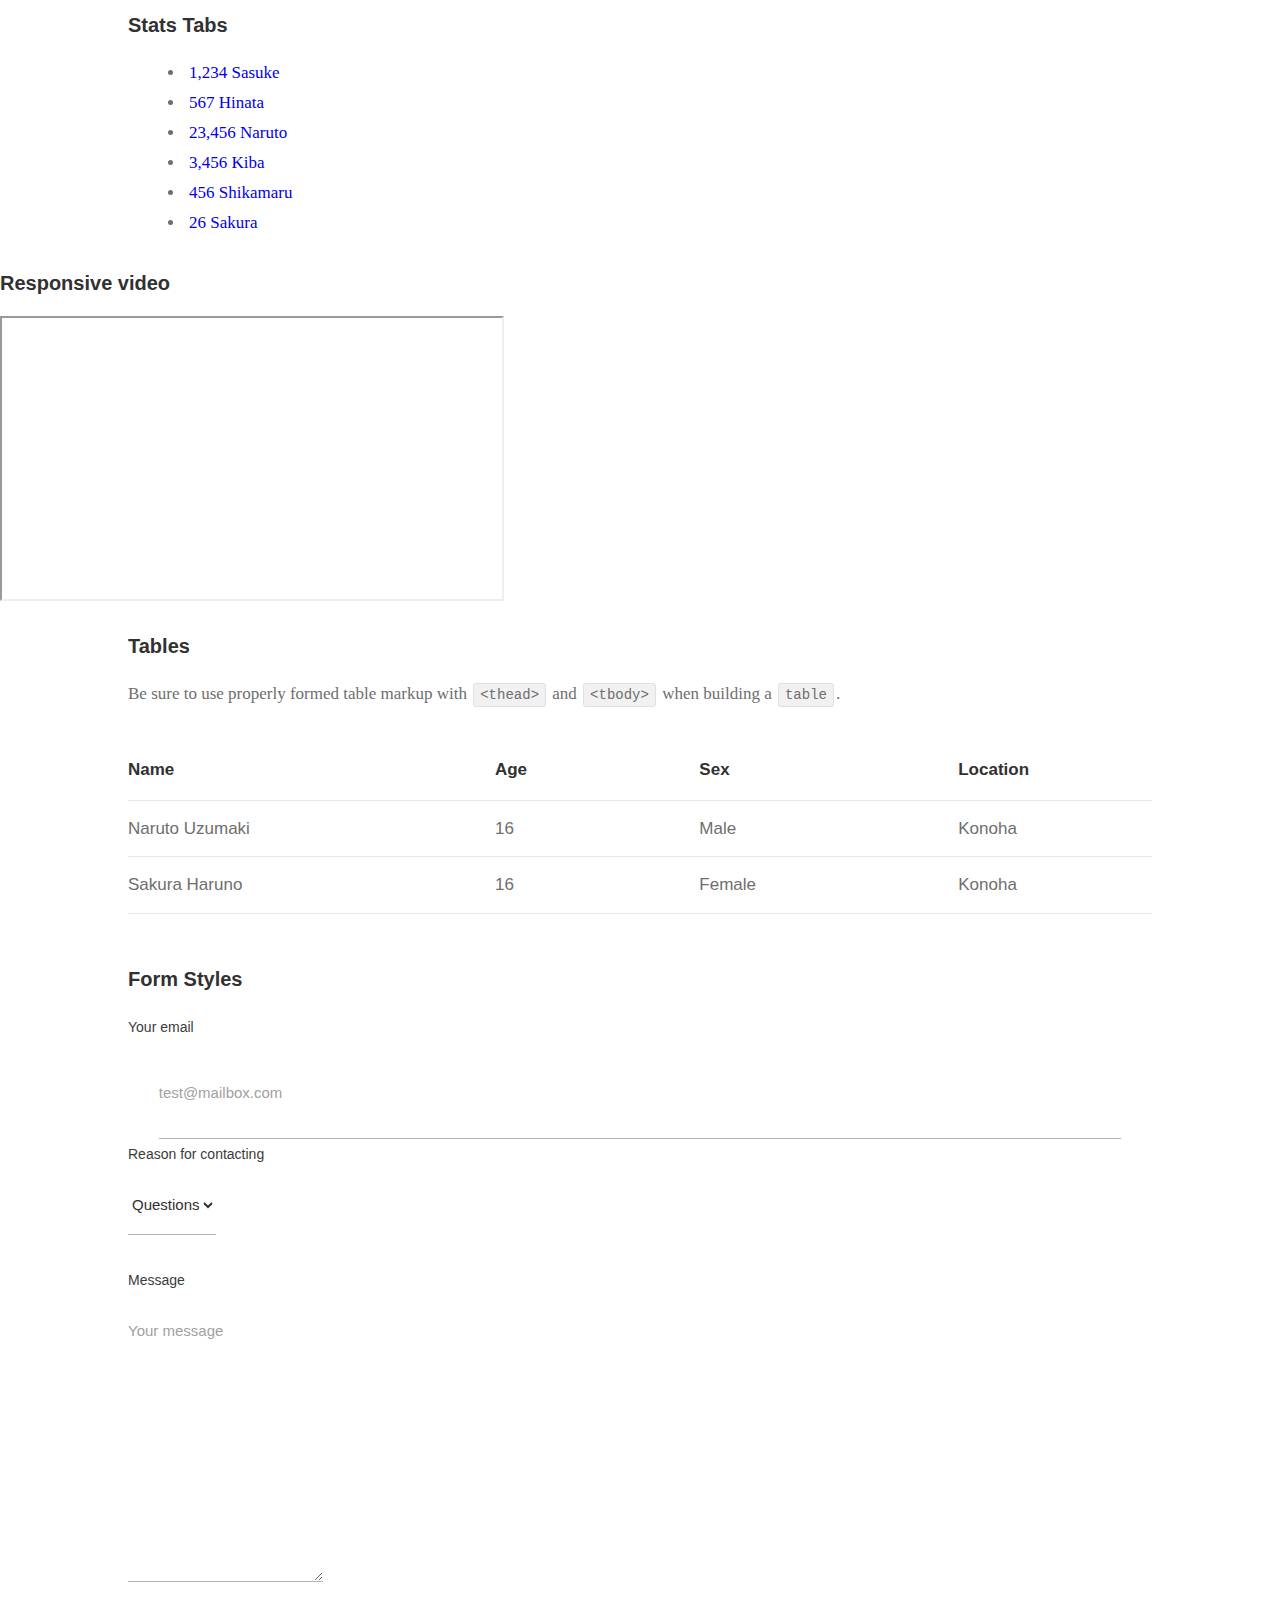
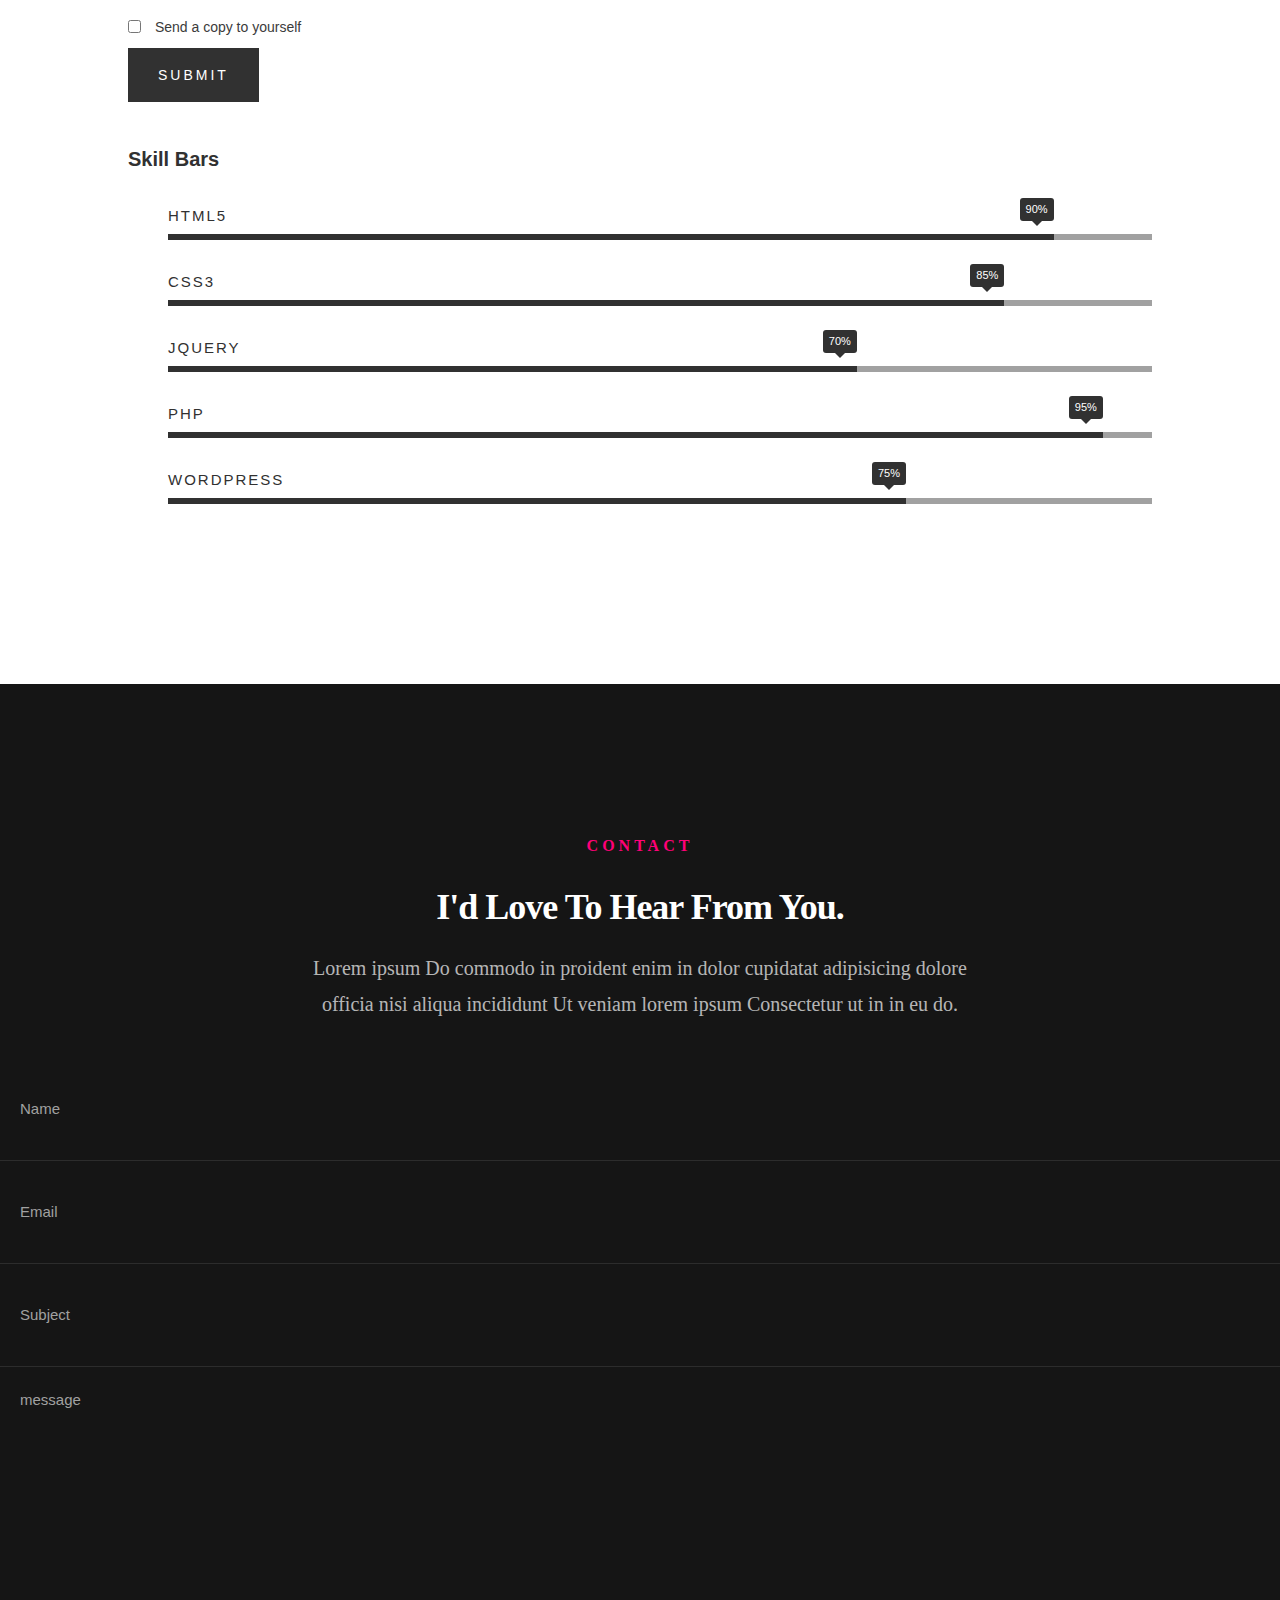
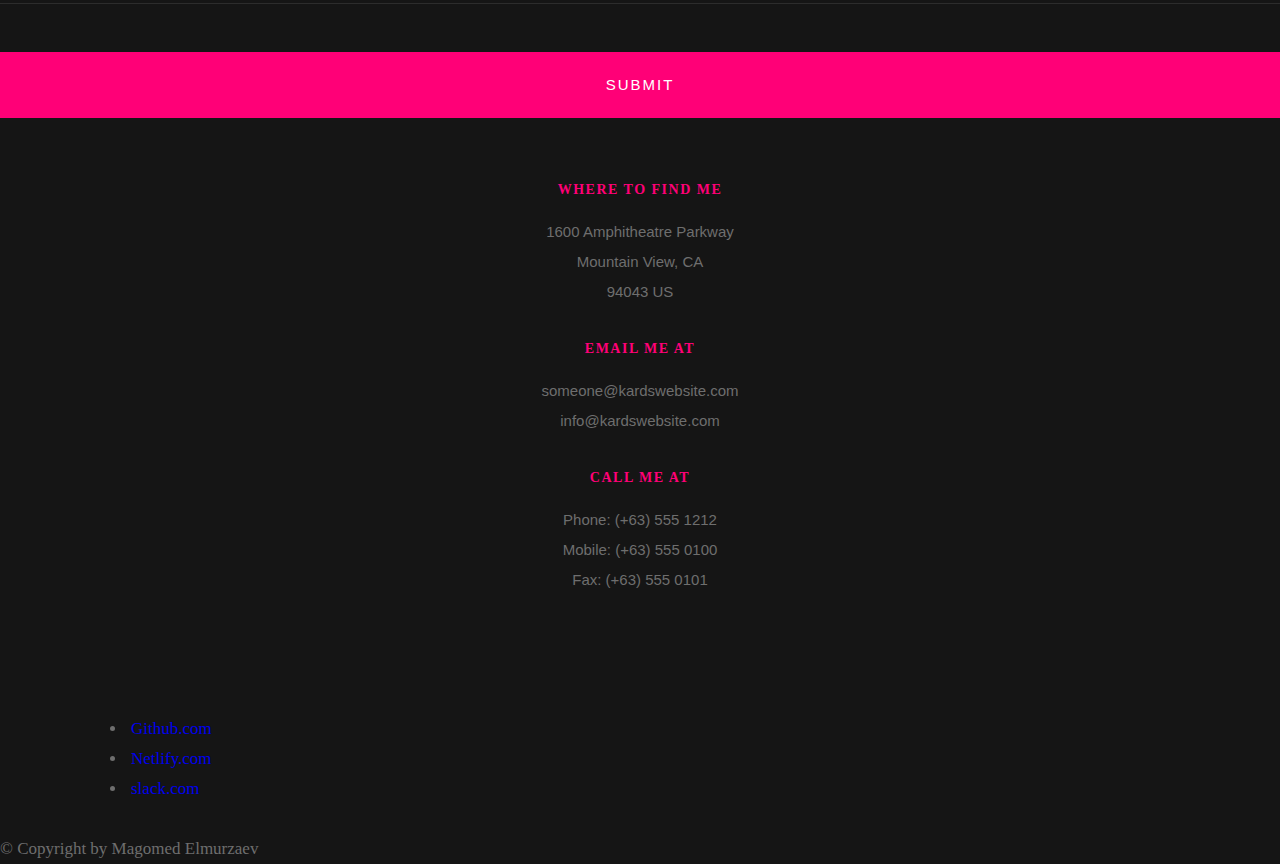
<file: Project Mago/styles.html>
<!DOCTYPE html>
<html lang="en">
<head>

   <meta charset="utf-8">
	<title>Mago's CSS Style Guide</title>
	<meta name="description" content="">  
	<meta name="author" content="">
	<meta name="viewport" content="width=device-width, initial-scale=1, maximum-scale=1">

 	
   <link rel="stylesheet" href="css/base.css">  
   <link rel="stylesheet" href="css/main.css">

   <style>

   	#styles { 
   		background: white;
   		padding-top: 12rem;
   		padding-bottom: 12rem;
   	}
   	#styles .row {
   		max-width: 1024px;
     	}
     	#styles .section-intro {
   		max-width: 800px;
     	}


	.absatz:first-letter { 
		    font-size: 200%;
			color: rgb(63, 55, 55);
            font-weight: bold; }

    </style>
   



</head>
<body>
<header>   	
   	

   	
	<nav>
	<div class="navi">
		<a href="index.html"  title="" >Startseite</a>
		<a href="index.html" title="" >Portfolio</a>
		<a href="index.html" title="" >Services</a>
		<a href="#contact" title="" >Contact</a>
		<a href="styles.html" title="" >CSS Style Guide</a>
	</div>
 </nav> 
 
</header> 



   <section id="styles">

   	<div class="row section-intro">

   		<div>

   			<h1> Mago's CSS Style Guide.</h1>

   			<p>Hey Leute ich habe einen kleinen Styleguide für CSS erstellt. Hoffe ihr könnt hilfreiche Informationen für euch gewinnen. </p>   			

   		</div>

     	</div> 

     	<div class="row">

     		<div>

		      <h3>Paragraphen und Bilder</h3>

		      <p><a href="#"><img width="250" class="pull-left" alt="sample-image" src="FreeWolfGamingBackgrounds/photo-1511512578047-dfb367046420.jpeg"></a>
				The Hamburger Ding is the hotspot for gaming, e-sports and events on the Kiez - in the heart of the district where the lights never go out. Here, after every success, the next challenge is already waiting.

				High-end hardware and holistic training provide the best conditions for raising the game to the highest level. </p>

		  		<p>
		  		United Cyber Space ist ein E-Sports Gamingcenter in Hamburg und ermöglicht dir deinen Weg in die professionelle Gaming Welt.	
 			   </p>

            <p>Das ist ein <a href="https://www.hamburgerding.de/esport?lang=en" target="blank">link,</a><br>
  			   <abbr title="Eine längere Beschreibung">Abkürzungen</abbr><br>
  			   <del>durchgestrichener Text</del><br>
            <mark>markierter text</mark><br>
            <code>eingerahmter Text</code>
          	</p>

         </div>

         <div>

            <h3>Großer Anfangsbuchstabe/Buch</h3>

	         <p class="absatz">John Fitzgerald Kennedy, meist kurz John F. Kennedy (* 29. Mai 1917 in Brookline, Massachusetts; † 22. November 1963 in Dallas, Texas), privat „Jack“ genannt, später häufig nur bei seinen Initialen JFK, war als Politiker der Demokratischen Partei von 1961 bis 1963 der 35. Präsident der Vereinigten Staaten von Amerika. In seine Amtszeit während der Hochphase des Kalten Krieges fielen historische Ereignisse wie die Invasion in der Schweinebucht, die Kubakrise, der Bau der Berliner Mauer, der Beginn der bemannten Raumfahrt, die Eskalation des Vietnamkriegs sowie die Zeit des zivilen Ungehorsams der afroamerikanischen Bürgerrechtsbewegung. Kennedy war der erste und bis zum Amtsantritt von Joe Biden im Januar 2021 auch der einzige US-Präsident römisch-katholischer Konfession. Wegen seines vergleichsweise geringen Alters und seines Charismas verkörperte er für viele die Hoffnung auf eine Erneuerung der USA. Die Hintergründe seiner Ermordung 1963 sind bis heute in der Öffentlichkeit umstritten.
		  		</p>

		      <h3>Kleingedrucktes</h3>

		      <p>Bestellen Sie jetzt unser Neues Angebot!!!
		  		<small>(Angebot gilt nur unter gesetztlichen Atersbestimmungen §34 Abs.12 Stgb)</small>
		  		</p>

		   </div>	         

		</div> 

		<div class="row">

		  	<div>

		      <h3>Zitate</h3>

		      <aside class="pull-quote">
				   <blockquote>
					   <p>Alle wollen in den Himmel, aber niemand will sterben. Die größte Macht hat das richtige Wort zur richtigen Zeit. Es gibt keinen anderen Teufel als den, den wir in unserem eigenen Herzen haben. Der Dirigent ist als Magier am Werk.</p>
					</blockquote>
				</aside>

		   </div>

		   <div>

		      <h3>Block Zitate</h3>

		      <blockquote>
				   <p>Your work is going to fill a large part of your life, and the only way to be truly satisfied is
		         to do what you believe is great work. And the only way to do great work is to love what you do.
		         If you haven't found it yet, keep looking. Don't settle. As with all matters of the heart, you'll know when you find it.
		         </p>
		
					<cite>
					   <a href="#">Steve Jobs</a>
					</cite>
			   </blockquote>

		      <blockquote>
		         <p>Good design is as little design as possible.</p>
		         <cite>Dieter Rams</cite>
		      </blockquote>

		   </div>

		</div>

		<div>

		 	<div>

		      <h3>Beispiel Liste</h3>

		      <ol>
				   <li>Das ist ein Beispiel</li>
				   <li>für eine geordnete Liste</li>
				   <li>Ein Eltern element
				   	<ul>
				   		<li>Morgen</li>
				   		<li>Mittag</li>
				   		<li>Abend</li>
				   	</ul>
				   </li>
				   
			   </ol>

		      <ul class="disc">
				   <li>Beispiel ungeordnete Liste</li>
				   <li>hier ist eine</li>
				   <li>ungeordnete Liste</li>
			   </ul>	

			   <h3>Definition Lists</h3>	            

		      <h5> Multi-line Definitions (default)</h5>

		      <dl>
				   <dt><strong>This is a term</strong></dt>
				      <dd>this is the definition of that term, which both live in a <code>dl</code>.</dd>
				   <dt><strong>Another Term</strong></dt>
				      <dd>And it gets a definition too, which is this line</dd>
				      <dd>This is a 2<sup>nd</sup> definition for a single term. A <code>dt</code> may be followed by multiple <code>dd</code>s.</dd>
			   </dl>

		   </div>

		   <div>		                  

		      <h3>Headers</h3>

		      <h1>H1 Heading</h1>
		      <h2>H2 Heading</h2>
		      <h3>H3 Heading</h3>
		      <h4>H4 Heading</h4>
		      <h5>H5 Heading</h5>
		      <h6>H6 Heading</h6>

		      <h3>Buttons</h3>

		    	<p>
		     		<a class="button button-primary full-width" href="#">Primary Button</a>
		     		<a class="button full-width" href="#">Default Button</a>
		     		<a class="button stroke full-width" href="#">Stroke Button</a>
		     	</p>

		   </div>

		</div> <!-- /row -->

		<div class="row">

		   <div class="col-twelve">

		    	<h3>Stats Tabs</h3>

		      <ul class="stats-tabs">
				   <li><a href="#">1,234 <em>Sasuke</em></a></li>
				   <li><a href="#">567 <em>Hinata</em></a></li>
				   <li><a href="#">23,456 <em>Naruto</em></a></li>
				   <li><a href="#">3,456 <em>Kiba</em></a></li>
				   <li><a href="#">456 <em>Shikamaru</em></a></li>
				   <li><a href="#">26 <em>Sakura</em></a></li>
				</ul>	      		

		   </div>	      	

		</div> 

		<div>

      		<h3>Responsive video</h3>

      		<div>
                  <iframe src="http://player.vimeo.com/video/14592941?title=0&amp;byline=0&amp;portrait=0&amp;color=F64B39" width="500" height="281"></iframe> 
            </div>

      	</div>

      <div class="row add-bottom">

      	<div class="col-twelve">

      		<h3>Tables</h3>
      		<p>Be sure to use properly formed table markup with <code>&lt;thead&gt;</code> and <code>&lt;tbody&gt;</code> when building a <code>table</code>.</p>

      		<div class="table-responsive">

      			<table>
					  <thead>
					    <tr>
					      <th>Name</th>
					      <th>Age</th>
					      <th>Sex</th>
					      <th>Location</th>					    
					    </tr>
					  </thead>
					  <tbody>
					    <tr>
					      <td>Naruto Uzumaki</td>
					      <td>16</td>
					      <td>Male</td>
					      <td>Konoha</td>					    
					    </tr>
					    <tr>
					      <td>Sakura Haruno</td>
					      <td>16</td>
					      <td>Female</td>
					      <td>Konoha</td>			    
					    </tr>
					  </tbody>
					</table>

      		</div>     		

      	</div>
      	
      </div>
	  
      <div class="row">

		   <div>

		      <h3>Form Styles</h3>

		         <form>
			        	<div>
			         	<label for="sampleInput">Your email</label>
			         	<input class="full-width" type="email" placeholder="test@mailbox.com" id="sampleInput">
			         </div>
			         <div>
			         	<label for="sampleRecipientInput">Reason for contacting</label>
			         	<div class="ss-custom-select">
			         		<select class="full-width" id="sampleRecipientInput">
				           		<option value="Option 1">Questions</option>
				           		<option value="Option 2">Report</option>
				           		<option value="Option 3">Others</option>
				         	</select>
			         	</div>			         	
			         </div>
			       
			       	<label for="exampleMessage">Message</label>
			       	<textarea class="full-width" placeholder="Your message" id="exampleMessage"></textarea>

			        	<label class="add-bottom">
			           	<input type="checkbox">			            
			           	<span class="label-text">Send a copy to yourself</span>
			        	</label>
			       
			        	<input class="button-primary" type="submit" value="Submit">

			      </form>	            

		      </div>

		      <div>

		      		<h3>Skill Bars</h3>

		      		<ul class="skill-bars">
						   <li>
						   	<div class="progress percent90"><span>90%</span></div>
						   	<strong>HTML5</strong>
						   </li>
						   <li>
						   	<div class="progress percent85"><span>85%</span></div>
						   	<strong>CSS3</strong>
						   </li>
						   <li>
						   	<div class="progress percent70"><span>70%</span></div>
						   	<strong>JQuery</strong>
						   </li>
						   <li>
						   	<div class="progress percent95"><span>95%</span></div>
						   	<strong>PHP</strong>
						   </li>
						   <li>

						   	<div class="progress percent75"><span>75%</span></div>
						   	<strong>Wordpress</strong>
						   </li>
		      
						</ul> 
			        
			        
			  </div>	         

		</div> 
		   	
   </section> 	

	
   <!-- contact
   ================================================== -->
	<section id="contact">

		<div class="row section-intro">
   		<div class="col-twelve">

   			<h5>Contact</h5>
   			<h1>I'd Love To Hear From You.</h1>

   			<p class="lead">Lorem ipsum Do commodo in proident enim in dolor cupidatat adipisicing dolore officia nisi aliqua incididunt Ut veniam lorem ipsum Consectetur ut in in eu do.</p>

   		</div> 
   	</div> <!-- /section-intro -->

   	<div>

   		<div>

            <!-- form -->
            <form name="contactForm" id="contactForm" method="post" action="none">
      			<fieldset>

                  <div class="form-field">
 						   <input name="contactName" type="text" id="contactName" placeholder="Name" value="" minlength="2" required="">
                  </div>
                  <div class="form-field">
	      			   <input name="contactEmail" type="email" id="contactEmail" placeholder="Email" value="" required="">
	               </div>
                  <div class="form-field">
	     				   <input name="contactSubject" type="text" id="contactSubject" placeholder="Subject" value="">
	               </div>                       
                  <div class="form-field">
	                 	<textarea name="contactMessage" id="contactMessage" placeholder="message" rows="10" cols="50" required=""></textarea>
	               </div>                      
                 <div class="form-field">
                     <button class="submitform">Submit</button>
                     <div id="submit-loader">
                        <div class="text-loader">Sending...</div>                             
       				      <div class="s-loader">
								  	<div class="bounce1"></div>
								  	<div class="bounce2"></div>
								  	<div class="bounce3"></div>
								</div>
							</div>
                  </div>

      			</fieldset>
      		</form> <!-- Form End -->

            <!-- contact-warning -->
            <div id="message-warning"></div>            
            <!-- contact-success -->
      		<div id="message-success">
               <i class="fa fa-check"></i>Your message was sent, thank you!<br>
      		</div>

         </div> <!-- /col-twelve -->
   		
   	</div> <!-- /contact-form -->

   	<div class="row contact-info">

   		<div class="col-four tab-full">

   			<div class="icon">
   				<i class="icon-pin"></i>
   			</div>

   			<h5>Where to find me</h5>

   			<p>
            1600 Amphitheatre Parkway<br>
            Mountain View, CA<br>
            94043 US
            </p>

   		</div>

   		<div class="col-four tab-full collapse">

   			<div class="icon">
   				<i class="icon-mail"></i>
   			</div>

   			<h5>Email Me At</h5>

   			<p>someone@kardswebsite.com<br>
			   	info@kardswebsite.com			     
			   </p>

   		</div>

   		<div class="col-four tab-full">

   			<div class="icon">
   				<i class="icon-phone"></i>
   			</div>

   			<h5>Call Me At</h5>

   			<p>Phone: (+63) 555 1212<br>
			   	Mobile: (+63) 555 0100<br>
			     	Fax: (+63) 555 0101
			   </p>

   		</div>
   		
   	</div> <!-- /contact-info -->
		
	</section> <!-- /contact -->


   <!-- footer
   ================================================== -->

   <footer>
     	<div class="row">


     			<ul class="footer-social">        
			      <li><a href="#"><i class="github">Github.com</i></a></li>
			      <li><a href="#"><i class="netlify">Netlify.com</i></a></li>
			      <li><a href="#"><i class="slack">slack.com</i></a></li>
			   </ul> 
	      		
	      </div>

      	<div>
	      	<div class="copyright">
		        	<span>© Copyright by Magomed Elmurzaev</span> 
	         	
		         </div>		                  
	      	</div>

      		
   </footer>    


</body>

</html>
</file>
<file: Project Mago/css/base.css>
html {
	font-family: sans-serif;
}

body {
	margin: auto;
	margin-right: 0;
}
#styles { 
	background: white;
	padding-top: 12rem;
	padding-bottom: 12rem;
}
#styles .row {
	max-width: 1024px;
  }
#styles .section-intro {
	max-width: 800px;
  }


.absatz:first-letter { 
	 font-size: 200%;
	 color: rgb(63, 55, 55);
	 font-weight: bold; }

a {
	background: transparent;
}


abbr[title] {
	border-bottom: 1px dotted;
}

b,
strong {
	font-weight: bold;
}

dfn {
	font-style: italic;
}

h1 {
	font-size: 2em;
	margin: 0.67em 0;
}

mark {
	background: #ff0;
	color: #000;
}

small {
	font-size: 80%;
}

sub,
sup {
	font-size: 75%;
	line-height: 0;
	position: relative;
	vertical-align: baseline;
}

sup {
	top: -0.5em;
}

sub {
	bottom: -0.25em;
}

img {
	border: 0;
}


figure {
	margin: 1em 40px;
}



pre {
	overflow: auto;
}

code,
kbd,
pre,
samp {
	font-family: monospace, monospace;
	font-size: 1em;
}

button,
input,
optgroup,
select,
textarea {
	color: inherit;
	font: inherit;
	margin: 0;
}

button {
	overflow: visible;
}

button,
select {
	text-transform: none;
}

button,
html input[type="button"],
input[type="reset"],
input[type="submit"] {
	-webkit-appearance: button;
	cursor: pointer;
}



input {
	line-height: normal;
}

input[type="checkbox"],
input[type="radio"] {
	box-sizing: border-box;
	padding: 0;
}


input[type="search"] {
	-webkit-appearance: textfield;
	-moz-box-sizing: content-box;
	-webkit-box-sizing: content-box;
	box-sizing: content-box;
} 


fieldset {
	border: 1px solid #c0c0c0;
	margin: 0 2px;
	padding: 0.35em 0.625em 0.75em;
}

legend {
	border: 0;
	padding: 0;
}

textarea {
	overflow: auto;
}

optgroup {
	font-weight: bold;
}

table {
	border-collapse: collapse;
	border-spacing: 0;
}

td,
th {
	padding: 0;
}


html {
	font-size: 62.5%;
	box-sizing: border-box;
}


body {
	font-weight: normal;
	line-height: 1;
	text-rendering: optimizeLegibility;
	word-wrap: break-word;
}




em,
i {
	font-style: italic;
	line-height: inherit;
}

strong,
b {
	font-weight: bold;
	line-height: inherit;
}

small {
	font-size: 60%;
	line-height: inherit;
}

ol,
ul {
	list-style: none;
}

li {
	display: block;
}

a {
	text-decoration: none;
	line-height: inherit;
}

a img {
	border: none;
}


fieldset {
	margin: 0;
	padding: 0;
}

input[type="email"],
input[type="number"],
input[type="search"],
input[type="text"],
input[type="tel"],
input[type="url"],
input[type="password"],




.row {
	width: 94%;
	max-width: 1140px;
	margin: 0 auto;
}

.row:before,
.row:after {
	display: table;
}
</file>
<file: Project Mago/css/main.css>
html {
	font-size: 10px;
}

html, body {
	height: 100%;
}
body {
	background: #151515;
	font-family: "lora-regular", serif;
	font-size: 1.7rem;
	line-height: 3rem;
	color: #6e6e6e;
	width: 100%;
}
.navi{
	font-size: 1.5rem;
}
.navi:hover{
	color: red;
}

h1, h2, h3, h4, h5, h6, .h01, .h02, .h03, .h04, .h05, .h06 {
	font-family: "poppins-bold", sans-serif;
	color: #313131;
	font-style: normal;
	text-rendering: optimizeLegibility;
}
h3, .h03, h4, .h04 {
	margin-bottom: 1.8rem;
}
h5, .h05, h6, .h06 {
	font-family: "poppins-bold";
	margin-bottom: 1.2rem;
}
h1, .h01 {
	font-size: 3.1rem;
	line-height: 1.355;
	letter-spacing: -.1rem;
}
h2, .h02 {
	font-size: 2.4rem;
	line-height: 1.25;
}
h3, .h03 {
	font-size: 2rem;
	line-height: 1.5;
}
h4, .h04 {
	font-size: 1.7rem;
	line-height: 1.765;
}
h5, .h05 {
	font-size: 1.4rem;
	line-height: 1.714;
	text-transform: uppercase;
	letter-spacing: .15rem;
}
h6, .h06 {
	font-size: 1.3rem;
	line-height: 1.846;
	text-transform: uppercase;
	letter-spacing: .15rem;
}
p img {
	margin: 0;
}
p.lead {
	font-family: "lora-regular", serif;
	font-size: 2rem;
	line-height: 1.8;
	color: #888888;
}


em, i, strong, b {
	font-size: 1.7rem;
	line-height: 3rem;
	font-style: normal;
	font-weight: normal;
}
em, i {
	font-family: "lora-italic", serif;
}
strong, b {
	font-family: "lora-bold", serif;
}
small {
	font-size: 1.2rem;
	line-height: inherit;
}
blockquote {
	margin: 3rem 0;
	padding-left: 4rem;
	position: relative;
}
blockquote:before {
	content: "\201C";
	font-size: 8rem;
	line-height: 0px;
	margin: 0;
	color: #313131;
	font-family: arial, sans-serif;
	position: absolute;
	top: 3rem;
	left: 0;
}
blockquote p {
	font-family: georgia, serif;
	font-style: italic;
	padding: 0;
	font-size: 1.9rem;
	line-height: 1.737;
}
blockquote cite {
	display: block;
	font-size: 1.3rem;
	font-style: normal;
	line-height: 1.616;
}



abbr {
	font-family: "poppins-bold", serif;
	font-variant: small-caps;
	text-transform: lowercase;
	letter-spacing: .05rem;
	color: #888888;
}
var, kbd, samp, code, pre {
	font-family: Consolas, "Andale Mono", Courier, "Courier New", monospace;
}
pre {
	padding: 2.4rem 3rem 3rem;
	background: #F1F1F1;
}
code {
	font-size: 1.4rem;
	margin: 0 .2rem;
	padding: .3rem .6rem;
	white-space: nowrap;
	background: #F1F1F1;
	border: 1px solid #E1E1E1;
	border-radius: 3px;
}
pre > code {
	display: block;
	white-space: pre;
	line-height: 2;
	padding: 0;
	margin: 0;
}
pre.prettyprint > code {
	border: none;
}
del {
	text-decoration: line-through;
}
abbr[title], dfn[title] {
	border-bottom: 1px dotted;
	cursor: help;
}
mark {
	background: #FFF49B;
	color: #000;
}
hr {
	border: solid #d2d2d2;
	border-width: 1px 0 0;
	clear: both;
	margin: 2.4rem 0 1.5rem;
	height: 0;
}

/**
 * Listen  
 * -------------------------------------------------------------------
 */
ol {
	list-style: decimal;
}
ul {
	list-style: disc;
}
li {
	display: list-item;
}
ol, ul {
	margin-left: 1.7rem;
}
ul li {
	padding-left: .4rem;
}
ul ul, ul ol, ol ol, ol ul {
	margin: .6rem 0 .6rem 1.7rem;
}
ul.disc li {
	display: list-item;
	list-style: none;
	padding: 0 0 0 .8rem;
	position: relative;
}
ul.disc li::before {
	content: "";
	display: inline-block;
	width: 8px;
	height: 8px;
	border-radius: 50%;
	background: #FF0077;
	position: absolute;
	left: -17px;
	top: 11px;
	vertical-align: middle;
}
dt {
	margin: 0;
	color: #FF0077;
}
dd {
	margin: 0 0 0 2rem;
}

/**
 * Tabellen  
 * -------------------------------------------------------------------
 */
table {
	border-width: 0;
	width: 100%;
	max-width: 100%;
	font-family: "lora-regular", sans-serif;
}
th, td {
	padding: 1.5rem 3rem;
	text-align: left;
	border-bottom: 1px solid #E8E8E8;
}
th {
	color: #313131;
	font-family: "poppins-bold", sans-serif;
}
td {
	line-height: 1.5;
}
th:first-child, td:first-child {
	padding-left: 0;
}
th:last-child, td:last-child {
	padding-right: 0;
}
.table-responsive {
	overflow-x: auto;
	-webkit-overflow-scrolling: touch;
}


fieldset {
	margin-bottom: 1.5rem;
}
input,
textarea,
select,
pre,
blockquote,
figure,
table,
p,
ul,
ol,
dl,
form,
.fluid-video-wrapper,
.ss-custom-select {
	margin-bottom: 3rem;
}


fieldset {
	border: none;
}
input[type="email"],
input[type="number"],
input[type="search"],
input[type="text"],
input[type="tel"],
input[type="url"],
input[type="password"],
textarea,
select {
	display: block;
	height: 6rem;
	padding: 1.5rem 0;
	border: 0;
	outline: none;
	color: #313131;
	font-family: "poppins-regular", sans-serif;
	font-size: 1.5rem;
	line-height: 3rem;
	max-width: 100%;
	background: transparent;
	border-bottom: 1px solid rgba(0, 0, 0, 0.3);
}


textarea {
	min-height: 25rem;
}
input[type="email"]:focus,
input[type="number"]:focus,
input[type="search"]:focus,
input[type="text"]:focus,
input[type="tel"]:focus,
input[type="url"]:focus,
input[type="password"]:focus,
textarea:focus,
select:focus {
	color: #cc005f;
	border-bottom: 1px solid #FF0077;
}
label, legend {
	font-family: "poppins-bold", sans-serif;
	font-size: 1.4rem;
	margin-bottom: .6rem;
	color: #3b3b3b;
	display: block;
}
input[type="checkbox"], input[type="radio"] {
	display: inline;
}
label > .label-text {
	display: inline-block;
	margin-left: 1rem;
	font-family: "poppins-regular", sans-serif;
	line-height: inherit;
}
label > input[type="checkbox"], label > input[type="radio"] {
	margin: 0;
	position: relative;
	top: .15rem;
}

/**
 * Style Placeholder Text  
 * -
 */
::-webkit-input-placeholder {
	color: #a1a1a1;
}
:-moz-placeholder {
	color: #a1a1a1;  /* Firefox 18- */
}
::-moz-placeholder {
	color: #a1a1a1;  /* Firefox 19+ */
}
:-ms-input-placeholder {
	color: #a1a1a1;
}
.placeholder {
	color: #a1a1a1 !important;
}

/** 
 * ===================================================================
 * 06. buttons - (_button-essentials.scss)
 *
 * ------------------------------------------------------------------- 
 */
.button,
a.button,
button,
input[type="submit"],
input[type="reset"],
input[type="button"] {
	display: inline-block;
	font-family: "poppins-bold", sans-serif;
	font-size: 1.4rem;
	text-transform: uppercase;
	letter-spacing: .3rem;
	height: 5.4rem;
	line-height: 5.4rem;
	padding: 0 3rem;
	margin: 0 .3rem 1.2rem 0;
	background: #000000b6;
	color: #313131;
	text-decoration: none;
	cursor: pointer;
	text-align: center;
	white-space: nowrap;
	border: none;
	-moz-transition: all 0.3s ease-in-out;
	-o-transition: all 0.3s ease-in-out;
	-webkit-transition: all 0.3s ease-in-out;
	-ms-transition: all 0.3s ease-in-out;
	transition: all 0.3s ease-in-out;
}
.button:hover,
a.button:hover,
button:hover,
input[type="submit"]:hover,
input[type="reset"]:hover,
input[type="button"]:hover,
.button:focus,
button:focus,
input[type="submit"]:focus,
input[type="reset"]:focus,
input[type="button"]:focus {
	background: #cf000070;
	color: #000000;
	outline: 0;
}
.button.button-primary,
a.button.button-primary,
button.button-primary,
input[type="submit"].button-primary,
input[type="reset"].button-primary,
input[type="button"].button-primary {
	background: #313131;
	color: #FFFFFF;
}
.button.button-primary:hover,
a.button.button-primary:hover,
button.button-primary:hover,
input[type="submit"].button-primary:hover,
input[type="reset"].button-primary:hover,
input[type="button"].button-primary:hover,
.button.button-primary:focus,
button.button-primary:focus,
input[type="submit"].button-primary:focus,
input[type="reset"].button-primary:focus,
input[type="button"].button-primary:focus {
	background: #750101;
}
button.full-width, .button.full-width {
	width: 100%;
	margin-right: 0;
}
button.medium, .button.medium {
	height: 5.7rem !important;
	line-height: 5.7rem !important;
	padding: 0 1.8rem !important;
}
button.large, .button.large {
	height: 6rem !important;
	line-height: 6rem !important;
	padding: 0rem 3rem !important;
}
button.stroke, .button.stroke {
	background: transparent !important;
	border: 3px solid #313131;
	line-height: 4.8rem;
}
button.stroke.medium, .button.stroke.medium {
	line-height: 5.1rem !important;
}
button.stroke.large, .button.stroke.large {
	line-height: 5.4rem !important;
}
button.stroke:hover, .button.stroke:hover {
	border: 3px solid #FF0077;
	color: #FF0077;
}
button::-moz-focus-inner, input::-moz-focus-inner {
	border: 0;
	padding: 0;
}


.lining dt, .lining dd {
	display: inline;
	margin: 0;
}
.lining dt + dt:before, .lining dd + dt:before {
	content: "\A";
	white-space: pre;
}
.lining dd + dd:before {
	content: ", ";
}
.lining dd + dd:before {
	content: ", ";
}
.lining dd:before {
	content: ": ";
	margin-left: -0.2em;
}

/**
 * dictionary definition style
 */
.dictionary-style dt {
	display: inline;
	counter-reset: definitions;
}
.dictionary-style dt + dt:before {
	content: ", ";
	margin-left: -0.2em;
}
.dictionary-style dd {
	display: block;
	counter-increment: definitions;
}
.dictionary-style dd:before {
	content: counter(definitions, decimal) ". ";
}

/** 
 * Pull Quotes 
 */
.pull-quote {
	position: relative;
	padding: 2.1rem 3rem 2.1rem 0px;
}
.pull-quote:before, .pull-quote:after {
	height: 1em;
	position: absolute;
	font-size: 8rem;
	font-family: Arial, Sans-Serif;
	color: #333;
}
.pull-quote:before {
	content: "\201C";
	top: 33px;
	left: 0;
}
.pull-quote:after {
	content: '\201D';
	bottom: -33px;
	right: 0;
}
.pull-quote blockquote {
	margin: 0;
}
.pull-quote blockquote:before {
	content: none;
}



/**
 * skillbars
 * -------------------------------------------------------------------
 */
.skill-bars {
	list-style: none;
	margin: 6rem 0 3rem;
}
.skill-bars li {
	height: .6rem;
	background: #a1a1a1;
	width: 100%;
	margin-bottom: 6rem;
	padding: 0;
	position: relative;
}
.skill-bars li strong {
	position: absolute;
	left: 0;
	top: -3rem;
	font-family: "poppins-bold", sans-serif;
	color: #313131;
	text-transform: uppercase;
	letter-spacing: .2rem;
	font-size: 1.5rem;
	line-height: 2.4rem;
}
.skill-bars li .progress {
	background: #313131;
	position: relative;
	height: 100%;
}
.skill-bars li .progress span {
	position: absolute;
	right: 0;
	top: -3.6rem;
	display: block;
	font-family: "poppins-regular", sans-serif;
	color: white;
	font-size: 1.1rem;
	line-height: 1;
	background: #313131;
	padding: .6rem .6rem;
	border-radius: 3px;
}
.skill-bars li .progress span::after {
	position: absolute;
	left: 50%;
	bottom: -5px;
	margin-left: -5px;
	border-right: 5px solid transparent;
	border-left: 5px solid transparent;
	border-top: 5px solid #313131;
	content: "";
}

.skill-bars li .percent5   { width: 5%; }
.skill-bars li .percent10  { width: 10%; }
.skill-bars li .percent15  { width: 15%; }
.skill-bars li .percent20  { width: 20%; }
.skill-bars li .percent25  { width: 25%; }
.skill-bars li .percent30  { width: 30%; }
.skill-bars li .percent35  { width: 35%; }
.skill-bars li .percent40  { width: 40%; }
.skill-bars li .percent45  { width: 45%; }
.skill-bars li .percent50  { width: 50%; }
.skill-bars li .percent55  { width: 55%; }
.skill-bars li .percent60  { width: 60%; }
.skill-bars li .percent65  { width: 65%; }
.skill-bars li .percent70  { width: 70%; }
.skill-bars li .percent75  { width: 75%; }
.skill-bars li .percent80  { width: 80%; }
.skill-bars li .percent85  { width: 85%; }
.skill-bars li .percent90  { width: 90%; }
.skill-bars li .percent95  { width: 95%; }
.skill-bars li .percent100 { width: 100%; }


/*** gewöhnliche styles*/

.grey-section {
	background: #ebebeb;
}
.grey-section p.lead {
	color: #7d7d7d;
}
.section-intro {
	max-width: 700px;
	margin-left: auto;
	margin-right: auto;
	text-align: center;
	margin-bottom: 3.6rem;
	position: relative;
}
.section-intro h1 {
	font-family: "poppins-semibold", serif;
	font-size: 3.6rem;
	color: #313131;
	line-height: 1.25;
	margin-bottom: 1.2rem;
}
.section-intro h5 {
	color: #FF0077;
	font-size: 1.6rem;
	line-height: 1.875;
	margin-bottom: 0.3rem;
	letter-spacing: .4rem;
}
#intro {
	background: #151515 url(../images/intro-bg.jpg) no-repeat center bottom;
	background-size: cover;
	background-attachment: fixed;
	width: 100%;
	height: 100%;
	min-height: 720px;
	display: table;
	position: relative;
	text-align: center;
}
.intro-overlay {
	position: absolute;
	top: 0;
	left: 0;
	width: 100%;
	height: 100%;
	background: #111111;
	opacity: .85;
}

.intro-content {
	display: table-cell;
	vertical-align: middle;
	text-align: center;
	-webkit-transform: translateY(-2.1rem);
	-ms-transform: translateY(-2.1rem);
	transform: translateY(-2.1rem);
}
.intro-content h1 {
	color: #FFFFFF;
	font-family: "poppins-medium", sans-serif;
	font-size: 8.4rem;
	line-height: 1.071;
	max-width: 900px;
	margin-top: 0;
	margin-bottom: .6rem;
	margin-left: auto;
	margin-right: auto;
	text-shadow: 0 0 20px rgba(0, 0, 0, 0.5);
}
.intro-content h5 {
	color: #cc005f;
	font-family: "poppins-bold", sans-serif;
	font-size: 2.3rem;
	line-height: 1.565;
	margin-bottom: 0;
	text-transform: uppercase;
	letter-spacing: .3rem;
	text-shadow: 0 0 6px rgba(0, 0, 0, 0.2);
}
.intro-content .intro-position {
	font-family: "lora-regular", serif;
	font-size: 1.7rem;
	line-height: 2.4rem;
	text-transform: uppercase;
	letter-spacing: .2rem;
	color: #FFFFFF;
	text-shadow: 0 0 6px rgba(0, 0, 0, 0.2);
}
.intro-content .intro-position span {
	display: inline-block;
}




.intro-content .button {
	color: #FFFFFF !important;
	border-color: rgba(255, 255, 255, 0.3);
	height: 6rem !important;
	line-height: 5.4rem !important;
	padding: 0 3.5rem 0 3rem !important;
	margin-top: .6rem;
	font-size: 1.6rem;
	text-align: center;
	letter-spacing: .25rem;
}
.intro-content .button:hover, .intro-content .button:focus {
	border-color: #0023eb;
}
.intro-content .button::after {
	display: inline-block;
	content: "\f107";
	font-family: fontAwesome;
	font-size: 1.6rem;
	line-height: inherit;
	text-align: center;
	position: relative;
	left: 1.2rem;
}

.intro-social {
	display: block;
	position: absolute;
	width: 100%;
	left: 0;
	bottom: 7.2rem;
	font-size: 3.3rem;
	margin: 0;
	padding: 0;
}
.intro-social li {
	display: inline-block;
	margin: 0 20px;
	padding: 0;
}
.intro-social li a, .intro-social li a:visited {
	color: #FFFFFF;
}
.intro-social li a:hover, .intro-social li a:focus {
	color: #cc005f;
}



	#intro {
		min-height: 660px;
	}
	.intro-content h1 {
		font-size: 5.2rem;
	}
	.intro-content h5 {
		font-size: 1.8rem;
	}
	.intro-content .intro-position {
		font-size: 1.3rem;
	}
	.intro-social {
		font-size: 2.5rem;
	}
	.intro-social li {
		margin: 0 10px;
	}

	
	.intro-content h1 {
		font-size: 4.6rem;
		margin-bottom: .6rem;
	}
	.intro-content h5 {
		font-size: 1.5rem;
		margin-bottom: .3rem;
		letter-spacing: .2rem;
	}
	.intro-content .intro-position {
		font-size: 1.2rem;
	}
	.intro-content .intro-position span {
		padding: 0 .6rem;
	}
	.intro-content .intro-position span::before, .intro-content .intro-position span::after {
		display: none !important;
	}
	.intro-social {
		font-size: 2.4rem;
	}


#übermich {
	background: #FFFFFF;
	padding-top: 12rem;
	padding-bottom: 15rem;
}
#übermich .section-intro {
	margin-bottom: 3rem;
}

.intro-info {
	margin-top: 4.2rem;
	margin-right: -30px;
	margin-left: -30px;
}
.intro-info img {
	height: 9rem;
	width: 9rem;
	border-radius: 50%;
	margin: .9rem 0 0 0;
	float: left;
}
.intro-info .lead {
	text-align: left;
	padding-left: 13rem;
}

.übermich-content {
	position: relative;
	text-align: left;
	max-width: 850px;
	margin-bottom: 3.6rem;
}
.übermich-content h3 {
	font-family: "poppins-bold", sans-serif;
	font-size: 1.8rem;
	text-transform: uppercase;
	letter-spacing: .25rem;
}
.übermich-content .info-list {
	list-style: none;
	margin-left: 0;
}
.übermich-content .info-list li {
	padding: 0 0 1.5rem 0;
	margin-bottom: .6rem;
}
.übermich-content .info-list li strong {
	font-family: "poppins-bold", sans-serif;
	color: #313131;
	text-transform: uppercase;
	letter-spacing: .2rem;
	font-size: 1.5rem;
	line-height: 3rem;
}
.übermich-content .info-list li span {
	display: block;
	font-family: "poppins-regular", sans-serif;
	color: #888888;
	font-size: 1.5rem;
	line-height: 1;
}
.übermich-content .skill-bars {
	margin-top: 6rem;
}

.button-section {
	text-align: center;
}
.button-section .button {
	width: 250px;
}
.button-section [class*="col-"] .button:first-child {
	margin-right: 4rem;
}


#lebenslauf {
	padding-top: 12rem;
	padding-bottom: 12rem;
}

#lebenslauf .lebenslauf-header {
	text-align: center;
}
#lebenslauf .lebenslauf-header h2 {
	color: #FF0077;
}

#lebenslauf .lebenslauf-timeline {
	max-width: 980px;
}
#lebenslauf .timeline-wrap {
	position: relative;
	margin-top: 1.5rem;
	margin-bottom: 6rem;
}
#lebenslauf .timeline-wrap::before {
	content: "";
	display: block;
	width: 1px;
	height: 100%;
	background: rgba(0, 0, 0, 0.1);
	position: absolute;
	left: 35%;
	top: 0;
}
#lebenslauf .timeline-block {
	position: relative;
	padding-top: 1.5rem;
}


#lebenslauf .timeline-header {
	float: left;
	width: 35%;
	padding-right: 90px;
	text-align: right;
}
#lebenslauf .timeline-header h3 {
	margin-bottom: 0;
}
#lebenslauf .timeline-header p {
	font-family: "poppins-regular", sans-serif;
	font-size: 1.6rem;
	color: #888888;
}
#lebenslauf .timeline-content {
	margin-left: 35%;
	padding-left: 60px;
}
#lebenslauf .timeline-content h4 {
	position: relative;
	padding-bottom: 1.8rem;
}
#lebenslauf .timeline-content h4::after {
	content: "";
	display: block;
	height: 3px;
	width: 50px;
	background: rgba(0, 0, 0, 0.2);
	position: absolute;
	left: 0;
	bottom: 0;
}

#portfolio {
	background: #FFFFFF;
	padding-top: 12rem;
	padding-bottom: 12rem;
}
#portfolio .folio-item {
	padding: 0;
	position: relative;
	overflow: hidden;
}

#services {
	background: #313131 url(../images/bg.jpg) no-repeat center;
	-webkit-background-size: cover;
	-moz-background-size: cover;
	background-size: cover;
	padding-top: 12rem;
	padding-bottom: 12rem;
	color: white;
	position: relative;
}
#services .overlay {
	position: absolute;
	top: 0;
	left: 0;
	width: 100%;
	height: 100%;
	background: #151515;
	opacity: .9;
}

#services .section-intro {
	margin-bottom: 1.8rem;
}

#services .section-intro h1 {
	color: white;
}
#services .section-intro h5 {
	color: #FF0077;
}
#services .section-intro p {
	color: rgba(255, 255, 255, 0.7);
}
.services-content {
	max-width: 1200px;
}
.services-list {
	margin-top: 1.2rem;
	text-align: center;
}
.services-list .service {
	margin-bottom: 1.2rem;
	padding: 0 30px;
}
.services-list .icon {
	display: inline-block;
	margin-bottom: 2.1rem;
}
.services-list .icon i {
	font-size: 5.4rem;
	color: #FF0077;
}
.services-list h3 {
	color: #FFFFFF;
}
.services-list .desc {
	color: rgba(255, 255, 255, 0.6);
}

/** 
 * ===================================================================
 * 16. stats - (_layout.scss)
 *
 * ------------------------------------------------------------------- 
 */
#stats {
	background: #990047;
	padding-top: 7.2rem;
	padding-bottom: 6rem;
	text-align: center;
}
#stats .row {
	max-width: 1440px;
}
#stats .stat {
	border-left: 1px solid rgba(255, 255, 255, 0.12);
	min-height: 17.4rem;
}
#stats .stat:first-child {
	border: none;
}
#stats .icon-part i {
	font-size: 4.8rem;
	color: #000000;
}
#stats .stat-count {
	color: #FFFFFF;
	font-size: 3.6rem;
	margin-top: 1.2rem;
	margin-bottom: 0;
	font-family: "poppins-medium", sans-serif;
	color: white;
}
#stats .stat-title {
	color: rgba(255, 255, 255, 0.5);
}


/** 
 * ===================================================================
 * 17. contact - (_layout.scss)
 *
 * ------------------------------------------------------------------- 
 */
#contact {
	background: #151515;
	padding-top: 12rem;
	padding-bottom: 7.2rem;
}
#contact .section-intro h1 {
	color: white;
}
#contact .section-intro h5 {
	color: #FF0077;
}
#contact .section-intro p {
	color: rgba(255, 255, 255, 0.7);
}

/* contact form */
.contact-form {
	max-width: 740px;
}

.contact-form ::-webkit-input-placeholder {
	color: rgba(255, 255, 255, 0.3);
}
.contact-form :-moz-placeholder {
	color: rgba(255, 255, 255, 0.3);  /* Firefox 18- */
}
.contact-form ::-moz-placeholder {
	color: rgba(255, 255, 255, 0.3);  /* Firefox 19+ */
}
.contact-form :-ms-input-placeholder {
	color: rgba(255, 255, 255, 0.3);
}
.contact-form .placeholder {
	color: rgba(255, 255, 255, 0.3) !important;
}

#contact form {
	margin-top: 0;
	margin-bottom: 3rem;
}
#contact form .form-field {
	position: relative;
}
#contact form .form-field:before, #contact form .form-field:after {
	content: "";
	display: table;
}
#contact form .form-field:after {
	clear: both;
}
#contact form .form-field label {
	font-family: "poppins-bold", sans-serif;
	font-size: 1.1rem;
	line-height: 2.4rem;
	position: absolute;
	bottom: -1.2rem;
	right: .6rem;
	text-transform: uppercase;
	letter-spacing: .1rem;
	padding: 0 2rem;
	margin: 0;
	color: #FFFFFF;
	background: #FF0077;
}
#contact form .form-field label::after {
	position: absolute;
	left: -5px;
	top: 50%;
	margin-top: -6px;
	border-top: 5px solid transparent;
	border-bottom: 5px solid transparent;
	border-right: 5px solid #FF0077;
	content: "";
}
#contact input[type="text"],
#contact input[type="password"],
#contact input[type="email"],
#contact textarea {
	width: 100%;
	color: rgba(255, 255, 255, 0.7);
	margin-bottom: 0;
	border: none;
	border-bottom: 1px solid rgba(255, 255, 255, 0.1);
}
#contact input[type="text"],
#contact input[type="password"],
#contact input[type="email"] {
	height: 6.6rem;
	padding: 1.8rem 2rem;
}
#contact input[type="text"]:focus,
#contact input[type="password"]:focus,
#contact input[type="email"]:focus {
	border-color: #FF0077;
	color: #FFFFFF;
}
#contact textarea {
	min-height: 20rem;
	padding: 1.8rem 2rem;
}
#contact textarea:focus {
	border-color: #FF0077;
	color: #FFFFFF;
}
#contact button.submitform {
	font-size: 1.5rem;
	display: block;
	letter-spacing: .2rem;
	height: 6.6rem;
	line-height: 6.6rem;
	padding: 0 3rem;
	margin-top: 4.8rem;
	width: 100%;
	background: #FF0077;
	color: #FFFFFF;
}
#contact button.submitform:hover, #contact button.submitform:focus {
	background: #cc005f;
}
#message-warning, #message-success {
	display: none;
	background: #0d0d0d;
	border-radius: 3px;
	padding: 3rem;
	margin-bottom: 3.6rem;
	width: 100%;
}
#message-warning {
	color: #fa0003;
}
#message-success {
	color: #FF0077;
}
#message-warning i, #message-success i {
	margin-right: 10px;
}

/* form loader */
#submit-loader {
	display: none;
	position: relative;
	left: 0;
	top: 1.8rem;
	width: 100%;
	text-align: center;
}
#submit-loader .text-loader {
	display: none;
	font-family: "poppins-bold", sans-serif;
	color: #FFFFFF;
	letter-spacing: .3rem;
	text-transform: uppercase;
}
.oldie #submit-loader .s-loader {
	display: none;
}
.oldie #submit-loader .text-loader {
	display: block;
}
.contact-info {
	margin: 4.8rem auto 0;
	font-family: "poppins-regular", sans-serif;
	font-size: 1.5rem;
	text-align: center;
}
.contact-info .collapse {
	padding: 0;
}
.contact-info .icon {
	margin-bottom: 2.1rem;
}
.contact-info .icon i {
	font-size: 4.2rem;
	color: #FFFFFF;
}
.contact-info h5 {
	color: #FF0077;
}
</file>
